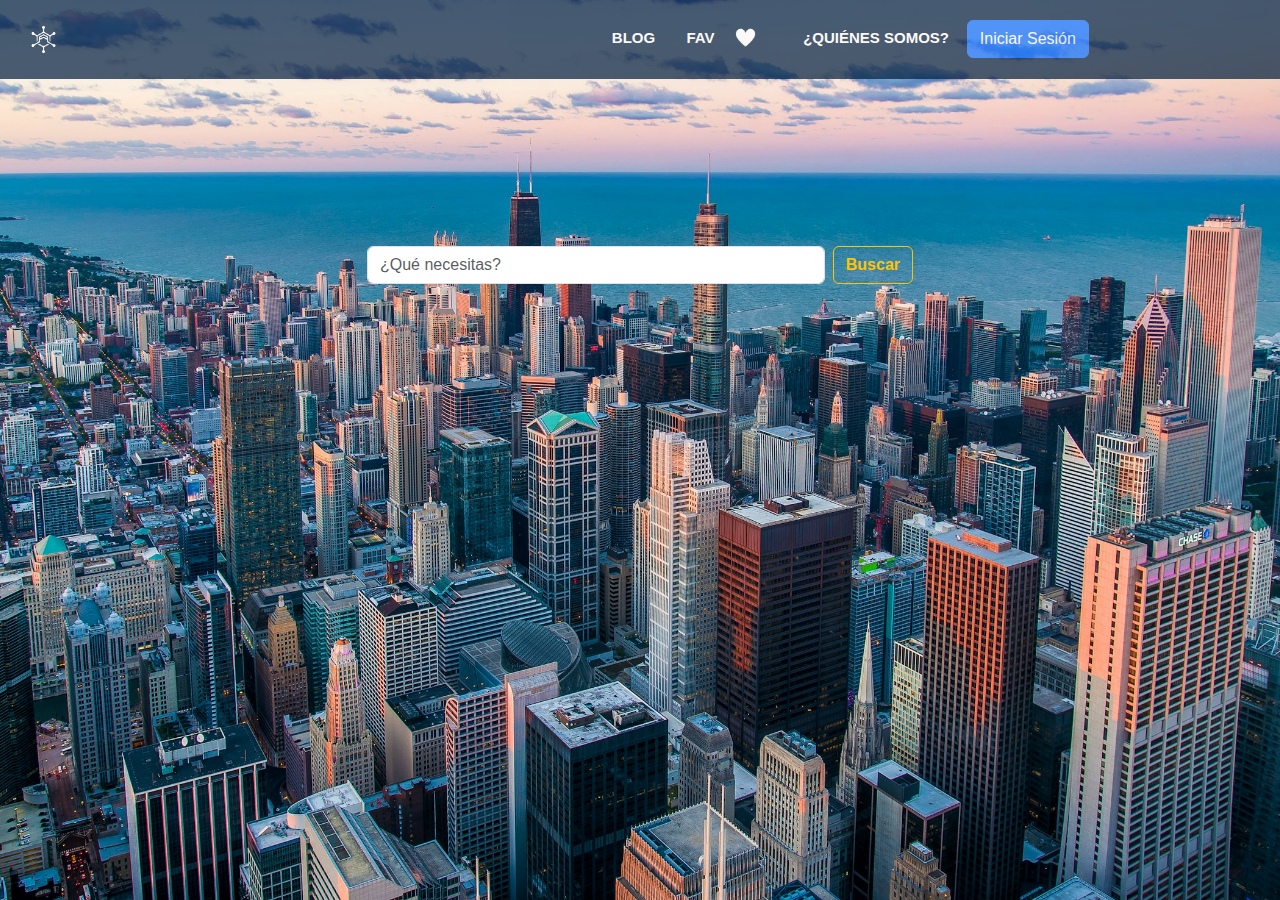
<file: index.html>
<!doctype html>
<html lang="es">
    <head>
        
        <link rel="icon" type="image/x-icon" href="assets/Logos/logoazul.png">
        <title>ServiMarket</title>
        <meta name="viewport" content="width=device-width, initial-scale=1">
        <meta charset="UTF-8">

        <link href="https://cdn.jsdelivr.net/npm/bootstrap@5.3.3/dist/css/bootstrap.min.css" rel="stylesheet" integrity="sha384-QWTKZyjpPEjISv5WaRU9OFeRpok6YctnYmDr5pNlyT2bRjXh0JMhjY6hW+ALEwIH" crossorigin="anonymous">
        <link rel="stylesheet" type="text/css" href="assets/style.css">
        <link rel="stylesheet" href="assets/login.css">
    </head>
        <body>

 <!-- top bar -->                
            <nav class="navbar navbar-expand-lg bg-custom">
                <div class="container-fluid">
                    <img style="max-width:5%" src="assets/Logos/logoblanco.png" alt="Logotipo Blanco">
                    <div style="align-items:end">
                        <a class="topbartitles" href="blog.html">BLOG</a>
                        <a class="topbartitles" href="">FAV
                            <img style="max-width:8%; margin-bottom: 5px;" src="assets/Images/heart.png" alt = "Favoritos">
                        </a>
                        <a class="topbartitles" href="QSomos.html">¿QUIÉNES SOMOS?</a>
                      
 <!-- BOTON LOGIN/SIGN UP-->   
    <script src="login.js" crossorigin="anonymous"></script>                  
    <button type="button" class="btn btn-primary" onclick="openModel()" id="log">Iniciar Sesión</button>
    <!--<a href="login.html" class="btn btn-primary" role="button" onclick="openModel()">Iniciar Sesión</a>-->

    <div class="modal" id="md">
      <div class="modalContent">
        <div class="close" onclick="closeModel()">
          <svg xmlns="http://www.w3.org/2000/svg" width="16" height="16" fill="currentColor" class="bi bi-x-lg" viewBox="0 0 16 16">
            <path d="M2.146 2.854a.5.5 0 1 1 .708-.708L8 7.293l5.146-5.147a.5.5 0 0 1 .708.708L8.707 8l5.147 5.146a.5.5 0 0 1-.708.708L8 8.707l-5.146 5.147a.5.5 0 0 1-.708-.708L7.293 8z"/>
          </svg>
        </div>
          <h2 class="loginTitle">Iniciar Sesión </h2>
       
        <div class="input-group mb-3" id="nombreInput">
          <span class="input-group-text" id="basic-addon1"><svg xmlns="http://www.w3.org/2000/svg" width="16" height="16" fill="currentColor" class="bi bi-person" viewBox="0 0 16 16">
            <path d="M8 8a3 3 0 1 0 0-6 3 3 0 0 0 0 6m2-3a2 2 0 1 1-4 0 2 2 0 0 1 4 0m4 8c0 1-1 1-1 1H3s-1 0-1-1 1-4 6-4 6 3 6 4m-1-.004c-.001-.246-.154-.986-.832-1.664C11.516 10.68 10.289 10 8 10s-3.516.68-4.168 1.332c-.678.678-.83 1.418-.832 1.664z"/>
          </svg></span>
          <input type="text" class="form-control" placeholder="Usuario" aria-label="Nombre de Usuario" aria-describedby="basic-addon1">
        </div>
        <div class="input-group mb-3" id="password">
          <span class="input-group-text" id="basic-addon1"><svg xmlns="http://www.w3.org/2000/svg" width="16" height="16" fill="currentColor" class="bi bi-lock-fill" viewBox="0 0 16 16">
            <path d="M8 1a2 2 0 0 1 2 2v4H6V3a2 2 0 0 1 2-2m3 6V3a3 3 0 0 0-6 0v4a2 2 0 0 0-2 2v5a2 2 0 0 0 2 2h6a2 2 0 0 0 2-2V9a2 2 0 0 0-2-2"/>
          </svg></span>
          <input type="text" class="form-control" placeholder="Contraseña" aria-label="Contraseña" aria-describedby="basic-addon1">
        </div>
        <button type="button" class="btn btn-primary"  id="inicioSesion">Iniciar Sesión</button>


      </div>
    </div>

    <!-- FIN DE BOTON -->
                        <!--<a class="topbartitles" href="login.html">SIGN UP / LOGIN</a> -->
                    </div>
                </div>
            </nav>
<!-- final de top bar   -->

 <!-- Search bar -->
            <div class="container mt-3">
                <div style="margin-top:15%; margin-bottom:15%" class="row justify-content-center">
                    <div class="col-lg-6">
                        <form class="d-flex">
                        <input class="form-control me-2" type="search" placeholder="¿Qué necesitas?" aria-label="Search">
                        <button class="btn btn-outline-primary botoncin" type="submit">Buscar</button>
                        </form>
                    </div>
                </div>
            </div>
<!-- final de Search bar -->


        </body>
</html>
</file>
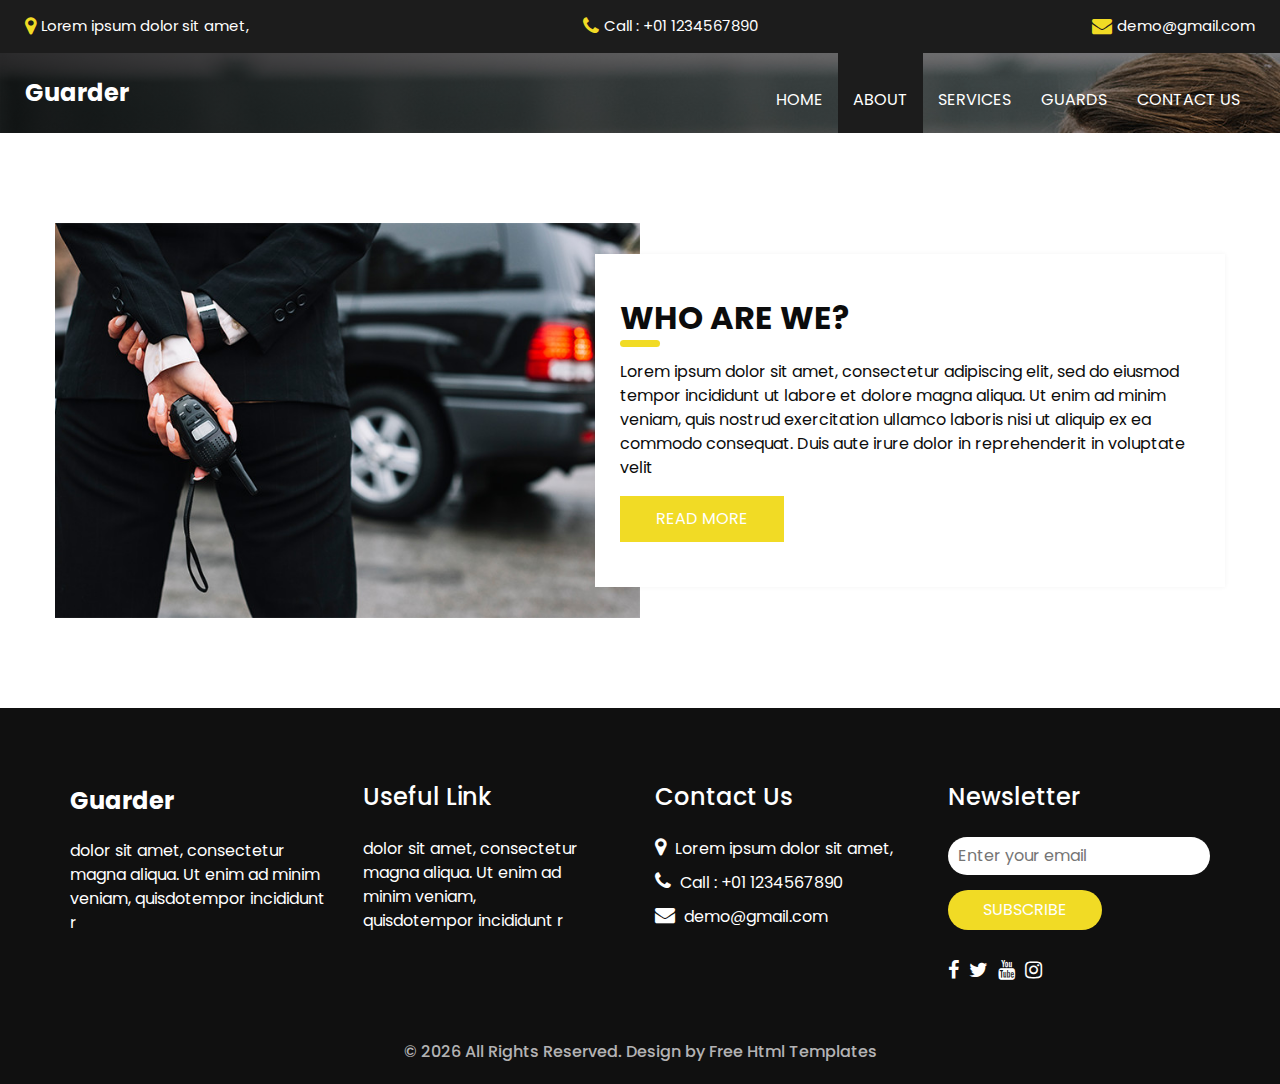
<file: about.html>
<!DOCTYPE html>
<html>

<head>
  <!-- Basic -->
  <meta charset="utf-8" />
  <meta http-equiv="X-UA-Compatible" content="IE=edge" />
  <!-- Mobile Metas -->
  <meta name="viewport" content="width=device-width, initial-scale=1, shrink-to-fit=no" />
  <!-- Site Metas -->
  <meta name="keywords" content="" />
  <meta name="description" content="" />
  <meta name="author" content="" />
  <link rel="shortcut icon" href="images/favicon.png" type="image/x-icon">

  <title>Guarder</title>

  <!-- bootstrap core css -->
  <link rel="stylesheet" type="text/css" href="css/bootstrap.css" />

  <!-- fonts style -->
  <link href="https://fonts.googleapis.com/css?family=Open+Sans:400,700|Poppins:400,600,700&display=swap" rel="stylesheet" />

  <!-- Custom styles for this template -->
  <link href="css/style.css" rel="stylesheet" />
  <!-- responsive style -->
  <link href="css/responsive.css" rel="stylesheet" />
</head>

<body class="sub_page">
  <div class="hero_area">
    <!-- header section strats -->
    <div class="hero_bg_box">
      <div class="img-box">
        <img src="images/hero-bg.jpg" alt="">
      </div>
    </div>

    <header class="header_section">
      <div class="header_top">
        <div class="container-fluid">
          <div class="contact_link-container">
            <a href="" class="contact_link1">
              <i class="fa fa-map-marker" aria-hidden="true"></i>
              <span>
                Lorem ipsum dolor sit amet,
              </span>
            </a>
            <a href="" class="contact_link2">
              <i class="fa fa-phone" aria-hidden="true"></i>
              <span>
                Call : +01 1234567890
              </span>
            </a>
            <a href="" class="contact_link3">
              <i class="fa fa-envelope" aria-hidden="true"></i>
              <span>
                demo@gmail.com
              </span>
            </a>
          </div>
        </div>
      </div>
      <div class="header_bottom">
        <div class="container-fluid">
          <nav class="navbar navbar-expand-lg custom_nav-container">
            <a class="navbar-brand" href="index.html">
              <span>
                Guarder
              </span>
            </a>
            <button class="navbar-toggler" type="button" data-toggle="collapse" data-target="#navbarSupportedContent" aria-controls="navbarSupportedContent" aria-expanded="false" aria-label="Toggle navigation">
              <span class=""></span>
            </button>

            <div class="collapse navbar-collapse ml-auto" id="navbarSupportedContent">
              <ul class="navbar-nav  ">
                <li class="nav-item ">
                  <a class="nav-link" href="index.html">Home <span class="sr-only">(current)</span></a>
                </li>
                <li class="nav-item active">
                  <a class="nav-link" href="about.html"> About</a>
                </li>
                <li class="nav-item">
                  <a class="nav-link" href="service.html"> Services </a>
                </li>
                <li class="nav-item">
                  <a class="nav-link" href="guard.html"> Guards </a>
                </li>
                <li class="nav-item">
                  <a class="nav-link" href="contact.html">Contact us</a>
                </li>
              </ul>
            </div>
          </nav>
        </div>
      </div>
    </header>
    <!-- end header section -->
  </div>

  <!-- about section -->

  <section class="about_section layout_padding">
    <div class="container">
      <div class="row">
        <div class="col-md-6 px-0">
          <div class="img_container">
            <div class="img-box">
              <img src="images/about-img.jpg" alt="" />
            </div>
          </div>
        </div>
        <div class="col-md-6 px-0">
          <div class="detail-box">
            <div class="heading_container ">
              <h2>
                Who Are We?
              </h2>
            </div>
            <p>
              Lorem ipsum dolor sit amet, consectetur adipiscing elit, sed do
              eiusmod tempor incididunt ut labore et dolore magna aliqua. Ut
              enim ad minim veniam, quis nostrud exercitation ullamco laboris
              nisi ut aliquip ex ea commodo consequat. Duis aute irure dolor
              in reprehenderit in voluptate velit
            </p>
            <div class="btn-box">
              <a href="">
                Read More
              </a>
            </div>
          </div>
        </div>
      </div>
    </div>
  </section>

  <!-- end about section -->

  <!-- info section -->
  <section class="info_section ">
    <div class="container">
      <div class="row">
        <div class="col-md-3">
          <div class="info_logo">
            <a class="navbar-brand" href="index.html">
              <span>
                Guarder
              </span>
            </a>
            <p>
              dolor sit amet, consectetur magna aliqua. Ut enim ad minim veniam, quisdotempor incididunt r
            </p>
          </div>
        </div>
        <div class="col-md-3">
          <div class="info_links">
            <h5>
              Useful Link
            </h5>
            <ul>
              <li>
                <a href="">
                  dolor sit amet, consectetur
                </a>
              </li>
              <li>
                <a href="">
                  magna aliqua. Ut enim ad
                </a>
              </li>
              <li>
                <a href="">
                  minim veniam,
                </a>
              </li>
              <li>
                <a href="">
                  quisdotempor incididunt r
                </a>
              </li>
            </ul>
          </div>
        </div>
        <div class="col-md-3">
          <div class="info_info">
            <h5>
              Contact Us
            </h5>
          </div>
          <div class="info_contact">
            <a href="" class="">
              <i class="fa fa-map-marker" aria-hidden="true"></i>
              <span>
                Lorem ipsum dolor sit amet,
              </span>
            </a>
            <a href="" class="">
              <i class="fa fa-phone" aria-hidden="true"></i>
              <span>
                Call : +01 1234567890
              </span>
            </a>
            <a href="" class="">
              <i class="fa fa-envelope" aria-hidden="true"></i>
              <span>
                demo@gmail.com
              </span>
            </a>
          </div>
        </div>
        <div class="col-md-3">
          <div class="info_form ">
            <h5>
              Newsletter
            </h5>
            <form action="#">
              <input type="email" placeholder="Enter your email">
              <button>
                Subscribe
              </button>
            </form>
            <div class="social_box">
              <a href="">
                <i class="fa fa-facebook" aria-hidden="true"></i>
              </a>
              <a href="">
                <i class="fa fa-twitter" aria-hidden="true"></i>
              </a>
              <a href="">
                <i class="fa fa-youtube" aria-hidden="true"></i>
              </a>
              <a href="">
                <i class="fa fa-instagram" aria-hidden="true"></i>
              </a>
            </div>
          </div>
        </div>
      </div>
    </div>
  </section>

  <!-- end info_section -->




  <!-- footer section -->
  <footer class="container-fluid footer_section">
    <p>
      &copy; <span id="currentYear"></span> All Rights Reserved. Design by
      <a href="https://html.design/">Free Html Templates</a>
    </p>
  </footer>
  <!-- footer section -->

  <script src="js/jquery-3.4.1.min.js"></script>
  <script src="js/bootstrap.js"></script>
  <script src="js/custom.js"></script>
</body>

</html>
</file>
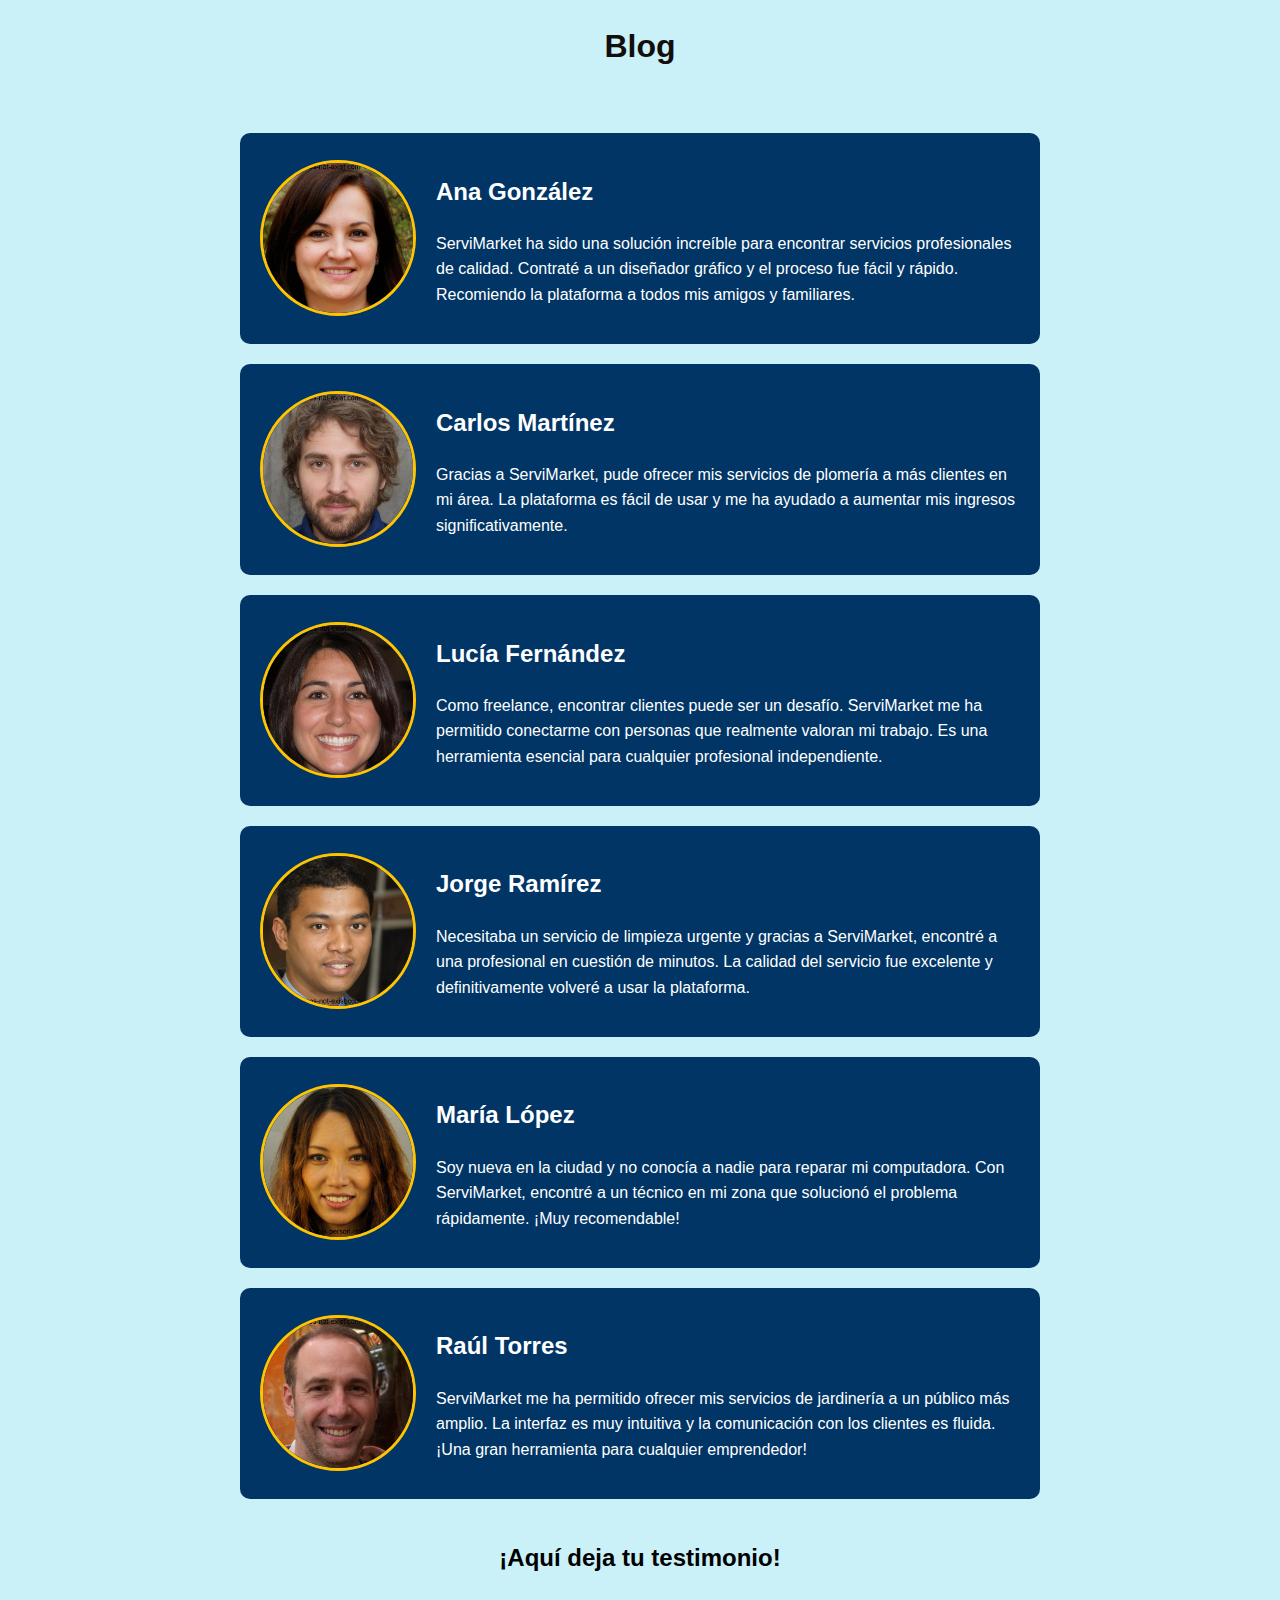
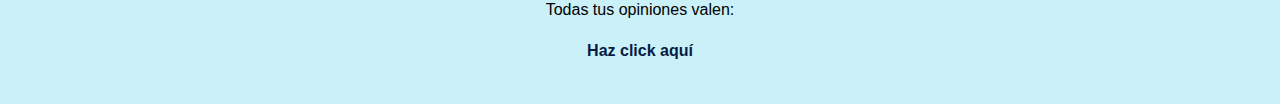
<file: blog.html>
<!DOCTYPE html>
<html lang="en">
<head>
    <link rel="stylesheet" type="text/css" href="assets/blog.css">
    <meta charset="UTF-8">
    <meta name="viewport" content="width=device-width, initial-scale=1.0">
    <title>Blog</title>

</head>
<body>

<h1>Blog</h1>
<div class="testimonials-section">

    <div class="testimonial">
        <img src="assets/Images/person2.jpg" alt="Ana González">
        <div>
            <h2 class="nombres">Ana González</h2>
            <p>ServiMarket ha sido una solución increíble para encontrar servicios profesionales de calidad. Contraté a un diseñador gráfico y el proceso fue fácil y rápido. Recomiendo la plataforma a todos mis amigos y familiares.</p>
        </div>
    </div>

    <div class="testimonial">
        <img src="assets/Images/person1.jpg" alt="Carlos Martínez">
        <div>
            <h2 class="nombres">Carlos Martínez</h2>
            <p>Gracias a ServiMarket, pude ofrecer mis servicios de plomería a más clientes en mi área. La plataforma es fácil de usar y me ha ayudado a aumentar mis ingresos significativamente.</p>
        </div>
    </div>

    <div class="testimonial">
        <img src="assets/Images/person4.jpg" alt="Lucía Fernández">
        <div>
            <h2 class="nombres">Lucía Fernández</h2>
            <p>Como freelance, encontrar clientes puede ser un desafío. ServiMarket me ha permitido conectarme con personas que realmente valoran mi trabajo. Es una herramienta esencial para cualquier profesional independiente.</p>
        </div>
    </div>

    <div class="testimonial">
        <img src="assets/Images/person3.jpg" alt="Jorge Ramírez">
        <div>
            <h2 class="nombres">Jorge Ramírez</h2>
            <p>Necesitaba un servicio de limpieza urgente y gracias a ServiMarket, encontré a una profesional en cuestión de minutos. La calidad del servicio fue excelente y definitivamente volveré a usar la plataforma.</p>
        </div>
    </div>

    <div class="testimonial">
        <img src="assets/Images/person6.jpg" alt="María López">
        <div>
            <h2 class="nombres">María López</h2>
            <p>Soy nueva en la ciudad y no conocía a nadie para reparar mi computadora. Con ServiMarket, encontré a un técnico en mi zona que solucionó el problema rápidamente. ¡Muy recomendable!</p>
        </div>
    </div>

    <div class="testimonial">
        <img src="assets/Images/person5.jpg" alt="Raúl Torres">
        <div>
            <h2 class="nombres">Raúl Torres</h2>
            <p>ServiMarket me ha permitido ofrecer mis servicios de jardinería a un público más amplio. La interfaz es muy intuitiva y la comunicación con los clientes es fluida. ¡Una gran herramienta para cualquier emprendedor!</p>
        </div>
    </div>

    <div class="leave-testimonial">
        <h2>¡Aquí deja tu testimonio!</h2>
        <p>Todas tus opiniones valen:</p>
        <a href="https://forms.gle/Bra1LSsB6Mr1MiR28">Haz click aquí</a>
    </div>

</div>

</body>
</html>
</file>
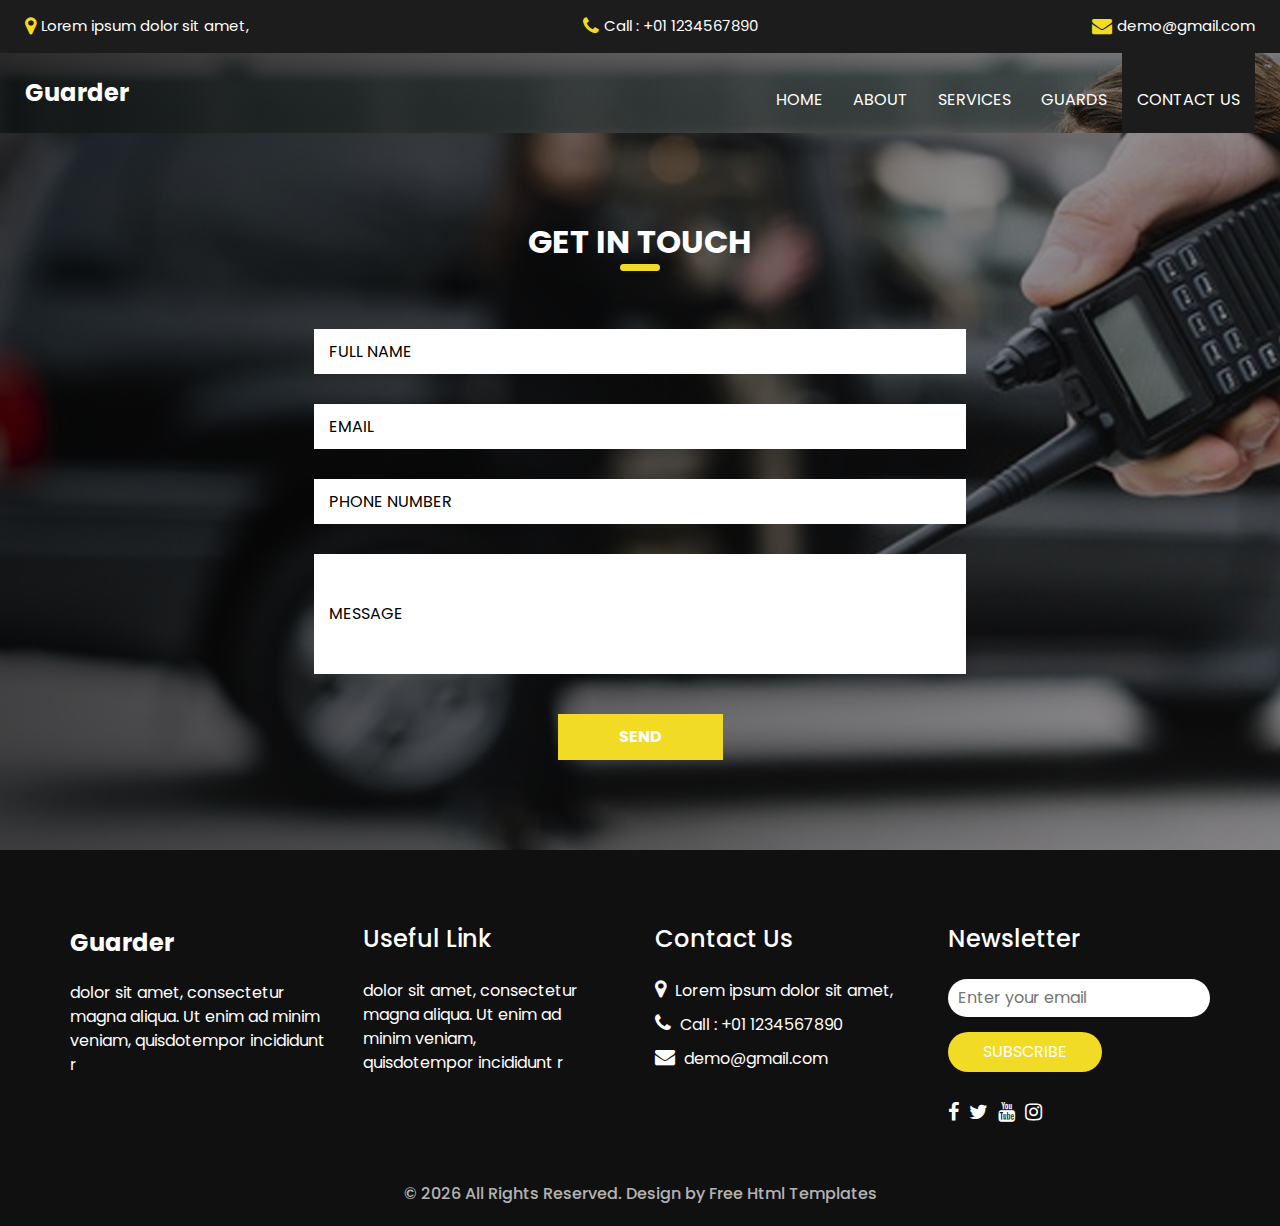
<file: contact.html>
<!DOCTYPE html>
<html>

<head>
  <!-- Basic -->
  <meta charset="utf-8" />
  <meta http-equiv="X-UA-Compatible" content="IE=edge" />
  <!-- Mobile Metas -->
  <meta name="viewport" content="width=device-width, initial-scale=1, shrink-to-fit=no" />
  <!-- Site Metas -->
  <meta name="keywords" content="" />
  <meta name="description" content="" />
  <meta name="author" content="" />
  <link rel="shortcut icon" href="images/favicon.png" type="image/x-icon">

  <title>Guarder</title>

  <!-- bootstrap core css -->
  <link rel="stylesheet" type="text/css" href="css/bootstrap.css" />

  <!-- fonts style -->
  <link href="https://fonts.googleapis.com/css?family=Open+Sans:400,700|Poppins:400,600,700&display=swap" rel="stylesheet" />

  <!-- Custom styles for this template -->
  <link href="css/style.css" rel="stylesheet" />
  <!-- responsive style -->
  <link href="css/responsive.css" rel="stylesheet" />
</head>

<body class="sub_page">
  <div class="hero_area">
    <!-- header section strats -->
    <div class="hero_bg_box">
      <div class="img-box">
        <img src="images/hero-bg.jpg" alt="">
      </div>
    </div>

    <header class="header_section">
      <div class="header_top">
        <div class="container-fluid">
          <div class="contact_link-container">
            <a href="" class="contact_link1">
              <i class="fa fa-map-marker" aria-hidden="true"></i>
              <span>
                Lorem ipsum dolor sit amet,
              </span>
            </a>
            <a href="" class="contact_link2">
              <i class="fa fa-phone" aria-hidden="true"></i>
              <span>
                Call : +01 1234567890
              </span>
            </a>
            <a href="" class="contact_link3">
              <i class="fa fa-envelope" aria-hidden="true"></i>
              <span>
                demo@gmail.com
              </span>
            </a>
          </div>
        </div>
      </div>
      <div class="header_bottom">
        <div class="container-fluid">
          <nav class="navbar navbar-expand-lg custom_nav-container">
            <a class="navbar-brand" href="index.html">
              <span>
                Guarder
              </span>
            </a>
            <button class="navbar-toggler" type="button" data-toggle="collapse" data-target="#navbarSupportedContent" aria-controls="navbarSupportedContent" aria-expanded="false" aria-label="Toggle navigation">
              <span class=""></span>
            </button>

            <div class="collapse navbar-collapse ml-auto" id="navbarSupportedContent">
              <ul class="navbar-nav  ">
                <li class="nav-item ">
                  <a class="nav-link" href="index.html">Home <span class="sr-only">(current)</span></a>
                </li>
                <li class="nav-item">
                  <a class="nav-link" href="about.html"> About</a>
                </li>
                <li class="nav-item">
                  <a class="nav-link" href="service.html"> Services </a>
                </li>
                <li class="nav-item">
                  <a class="nav-link" href="guard.html"> Guards </a>
                </li>
                <li class="nav-item active">
                  <a class="nav-link" href="contact.html">Contact us</a>
                </li>
              </ul>
            </div>
          </nav>
        </div>
      </div>
    </header>
    <!-- end header section -->
  </div>

  <!-- contact section -->

  <section class="contact_section layout_padding">
    <div class="contact_bg_box">
      <div class="img-box">
        <img src="images/contact-bg.jpg" alt="">
      </div>
    </div>
    <div class="container">
      <div class="heading_container heading_center">
        <h2>
          Get In touch
        </h2>
      </div>
      <div class="">
        <div class="row">
          <div class="col-md-7 mx-auto">
            <form action="#">
              <div class="contact_form-container">
                <div>
                  <div>
                    <input type="text" placeholder="Full Name" />
                  </div>
                  <div>
                    <input type="email" placeholder="Email " />
                  </div>
                  <div>
                    <input type="text" placeholder="Phone Number" />
                  </div>
                  <div class="">
                    <input type="text" placeholder="Message" class="message_input" />
                  </div>
                  <div class="btn-box ">
                    <button type="submit">
                      Send
                    </button>
                  </div>
                </div>
              </div>
            </form>
          </div>
        </div>
      </div>
    </div>
  </section>

  <!-- end contact section -->

  <!-- info section -->
  <section class="info_section ">
    <div class="container">
      <div class="row">
        <div class="col-md-3">
          <div class="info_logo">
            <a class="navbar-brand" href="index.html">
              <span>
                Guarder
              </span>
            </a>
            <p>
              dolor sit amet, consectetur magna aliqua. Ut enim ad minim veniam, quisdotempor incididunt r
            </p>
          </div>
        </div>
        <div class="col-md-3">
          <div class="info_links">
            <h5>
              Useful Link
            </h5>
            <ul>
              <li>
                <a href="">
                  dolor sit amet, consectetur
                </a>
              </li>
              <li>
                <a href="">
                  magna aliqua. Ut enim ad
                </a>
              </li>
              <li>
                <a href="">
                  minim veniam,
                </a>
              </li>
              <li>
                <a href="">
                  quisdotempor incididunt r
                </a>
              </li>
            </ul>
          </div>
        </div>
        <div class="col-md-3">
          <div class="info_info">
            <h5>
              Contact Us
            </h5>
          </div>
          <div class="info_contact">
            <a href="" class="">
              <i class="fa fa-map-marker" aria-hidden="true"></i>
              <span>
                Lorem ipsum dolor sit amet,
              </span>
            </a>
            <a href="" class="">
              <i class="fa fa-phone" aria-hidden="true"></i>
              <span>
                Call : +01 1234567890
              </span>
            </a>
            <a href="" class="">
              <i class="fa fa-envelope" aria-hidden="true"></i>
              <span>
                demo@gmail.com
              </span>
            </a>
          </div>
        </div>
        <div class="col-md-3">
          <div class="info_form ">
            <h5>
              Newsletter
            </h5>
            <form action="#">
              <input type="email" placeholder="Enter your email">
              <button>
                Subscribe
              </button>
            </form>
            <div class="social_box">
              <a href="">
                <i class="fa fa-facebook" aria-hidden="true"></i>
              </a>
              <a href="">
                <i class="fa fa-twitter" aria-hidden="true"></i>
              </a>
              <a href="">
                <i class="fa fa-youtube" aria-hidden="true"></i>
              </a>
              <a href="">
                <i class="fa fa-instagram" aria-hidden="true"></i>
              </a>
            </div>
          </div>
        </div>
      </div>
    </div>
  </section>

  <!-- end info_section -->




  <!-- footer section -->
  <footer class="container-fluid footer_section">
    <p>
      &copy; <span id="currentYear"></span> All Rights Reserved. Design by
      <a href="https://html.design/">Free Html Templates</a>
    </p>
  </footer>
  <!-- footer section -->

  <script src="js/jquery-3.4.1.min.js"></script>
  <script src="js/bootstrap.js"></script>
  <script src="js/custom.js"></script>
</body>

</html>
</file>
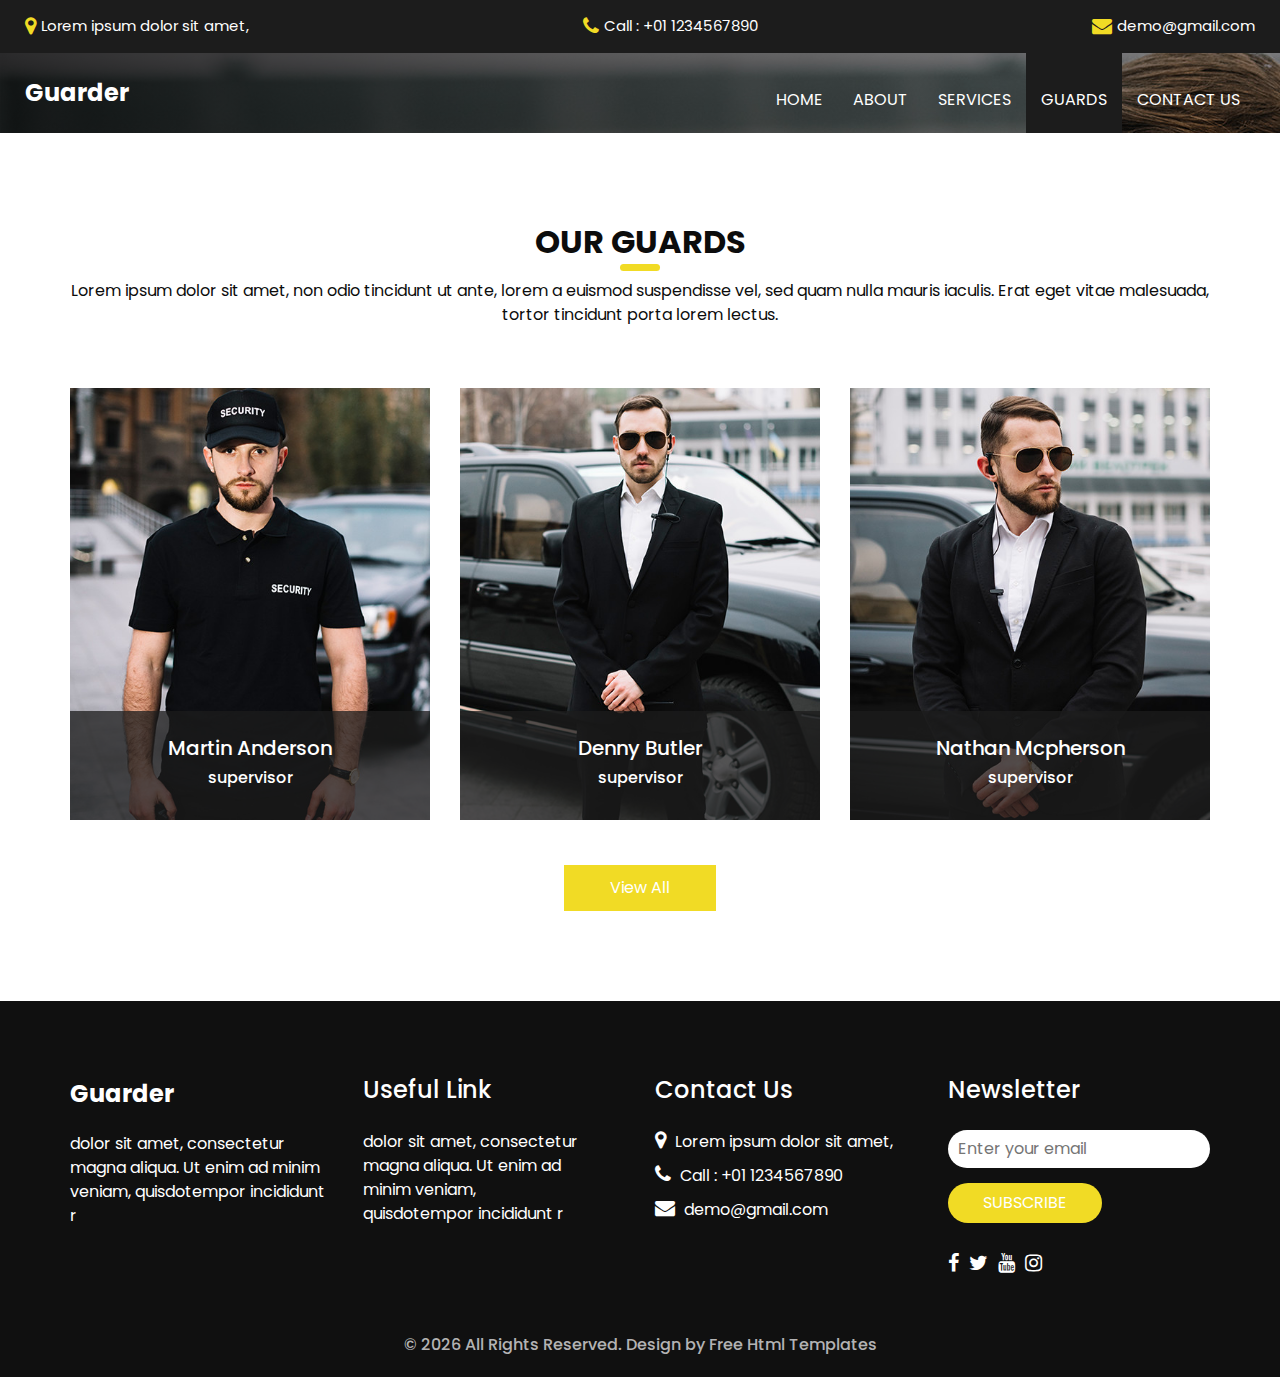
<file: guard.html>
<!DOCTYPE html>
<html>

<head>
  <!-- Basic -->
  <meta charset="utf-8" />
  <meta http-equiv="X-UA-Compatible" content="IE=edge" />
  <!-- Mobile Metas -->
  <meta name="viewport" content="width=device-width, initial-scale=1, shrink-to-fit=no" />
  <!-- Site Metas -->
  <meta name="keywords" content="" />
  <meta name="description" content="" />
  <meta name="author" content="" />
  <link rel="shortcut icon" href="images/favicon.png" type="image/x-icon">

  <title>Guarder</title>

  <!-- bootstrap core css -->
  <link rel="stylesheet" type="text/css" href="css/bootstrap.css" />

  <!-- fonts style -->
  <link href="https://fonts.googleapis.com/css?family=Open+Sans:400,700|Poppins:400,600,700&display=swap" rel="stylesheet" />

  <!-- Custom styles for this template -->
  <link href="css/style.css" rel="stylesheet" />
  <!-- responsive style -->
  <link href="css/responsive.css" rel="stylesheet" />
</head>

<body class="sub_page">
  <div class="hero_area">
    <!-- header section strats -->
    <div class="hero_bg_box">
      <div class="img-box">
        <img src="images/hero-bg.jpg" alt="">
      </div>
    </div>

    <header class="header_section">
      <div class="header_top">
        <div class="container-fluid">
          <div class="contact_link-container">
            <a href="" class="contact_link1">
              <i class="fa fa-map-marker" aria-hidden="true"></i>
              <span>
                Lorem ipsum dolor sit amet,
              </span>
            </a>
            <a href="" class="contact_link2">
              <i class="fa fa-phone" aria-hidden="true"></i>
              <span>
                Call : +01 1234567890
              </span>
            </a>
            <a href="" class="contact_link3">
              <i class="fa fa-envelope" aria-hidden="true"></i>
              <span>
                demo@gmail.com
              </span>
            </a>
          </div>
        </div>
      </div>
      <div class="header_bottom">
        <div class="container-fluid">
          <nav class="navbar navbar-expand-lg custom_nav-container">
            <a class="navbar-brand" href="index.html">
              <span>
                Guarder
              </span>
            </a>
            <button class="navbar-toggler" type="button" data-toggle="collapse" data-target="#navbarSupportedContent" aria-controls="navbarSupportedContent" aria-expanded="false" aria-label="Toggle navigation">
              <span class=""></span>
            </button>

            <div class="collapse navbar-collapse ml-auto" id="navbarSupportedContent">
              <ul class="navbar-nav  ">
                <li class="nav-item ">
                  <a class="nav-link" href="index.html">Home <span class="sr-only">(current)</span></a>
                </li>
                <li class="nav-item">
                  <a class="nav-link" href="about.html"> About</a>
                </li>
                <li class="nav-item">
                  <a class="nav-link" href="service.html"> Services </a>
                </li>
                <li class="nav-item active">
                  <a class="nav-link" href="guard.html"> Guards </a>
                </li>
                <li class="nav-item">
                  <a class="nav-link" href="contact.html">Contact us</a>
                </li>
              </ul>
            </div>
          </nav>
        </div>
      </div>
    </header>
    <!-- end header section -->
  </div>

  <!-- team section -->

  <section class="team_section layout_padding">
    <div class="container">
      <div class="heading_container heading_center">
        <h2>
          Our Guards
        </h2>
        <p>
          Lorem ipsum dolor sit amet, non odio tincidunt ut ante, lorem a euismod suspendisse vel, sed quam nulla mauris
          iaculis. Erat eget vitae malesuada, tortor tincidunt porta lorem lectus.
        </p>
      </div>
      <div class="row">
        <div class="col-md-4 col-sm-6 mx-auto ">
          <div class="box">
            <div class="img-box">
              <img src="images/t1.jpg" alt="">
            </div>
            <div class="detail-box">
              <h5>
                Martin Anderson
              </h5>
              <h6 class="">
                supervisor
              </h6>
            </div>
          </div>
        </div>
        <div class="col-md-4 col-sm-6 mx-auto ">
          <div class="box">
            <div class="img-box">
              <img src="images/t2.jpg" alt="">
            </div>
            <div class="detail-box">
              <h5>
                Denny Butler
              </h5>
              <h6 class="">
                supervisor
              </h6>
            </div>
          </div>
        </div>
        <div class="col-md-4 col-sm-6 mx-auto ">
          <div class="box">
            <div class="img-box">
              <img src="images/t3.jpg" alt="">
            </div>
            <div class="detail-box">
              <h5>
                Nathan Mcpherson
              </h5>
              <h6 class="">
                supervisor
              </h6>
            </div>
          </div>
        </div>
      </div>
      <div class="btn-box">
        <a href="">
          View All
        </a>
      </div>
    </div>
  </section>

  <!-- end team section -->

  <!-- info section -->
  <section class="info_section ">
    <div class="container">
      <div class="row">
        <div class="col-md-3">
          <div class="info_logo">
            <a class="navbar-brand" href="index.html">
              <span>
                Guarder
              </span>
            </a>
            <p>
              dolor sit amet, consectetur magna aliqua. Ut enim ad minim veniam, quisdotempor incididunt r
            </p>
          </div>
        </div>
        <div class="col-md-3">
          <div class="info_links">
            <h5>
              Useful Link
            </h5>
            <ul>
              <li>
                <a href="">
                  dolor sit amet, consectetur
                </a>
              </li>
              <li>
                <a href="">
                  magna aliqua. Ut enim ad
                </a>
              </li>
              <li>
                <a href="">
                  minim veniam,
                </a>
              </li>
              <li>
                <a href="">
                  quisdotempor incididunt r
                </a>
              </li>
            </ul>
          </div>
        </div>
        <div class="col-md-3">
          <div class="info_info">
            <h5>
              Contact Us
            </h5>
          </div>
          <div class="info_contact">
            <a href="" class="">
              <i class="fa fa-map-marker" aria-hidden="true"></i>
              <span>
                Lorem ipsum dolor sit amet,
              </span>
            </a>
            <a href="" class="">
              <i class="fa fa-phone" aria-hidden="true"></i>
              <span>
                Call : +01 1234567890
              </span>
            </a>
            <a href="" class="">
              <i class="fa fa-envelope" aria-hidden="true"></i>
              <span>
                demo@gmail.com
              </span>
            </a>
          </div>
        </div>
        <div class="col-md-3">
          <div class="info_form ">
            <h5>
              Newsletter
            </h5>
            <form action="#">
              <input type="email" placeholder="Enter your email">
              <button>
                Subscribe
              </button>
            </form>
            <div class="social_box">
              <a href="">
                <i class="fa fa-facebook" aria-hidden="true"></i>
              </a>
              <a href="">
                <i class="fa fa-twitter" aria-hidden="true"></i>
              </a>
              <a href="">
                <i class="fa fa-youtube" aria-hidden="true"></i>
              </a>
              <a href="">
                <i class="fa fa-instagram" aria-hidden="true"></i>
              </a>
            </div>
          </div>
        </div>
      </div>
    </div>
  </section>

  <!-- end info_section -->




  <!-- footer section -->
  <footer class="container-fluid footer_section">
    <p>
      &copy; <span id="currentYear"></span> All Rights Reserved. Design by
      <a href="https://html.design/">Free Html Templates</a>
    </p>
  </footer>
  <!-- footer section -->

  <script src="js/jquery-3.4.1.min.js"></script>
  <script src="js/bootstrap.js"></script>
  <script src="js/custom.js"></script>
</body>

</html>
</file>
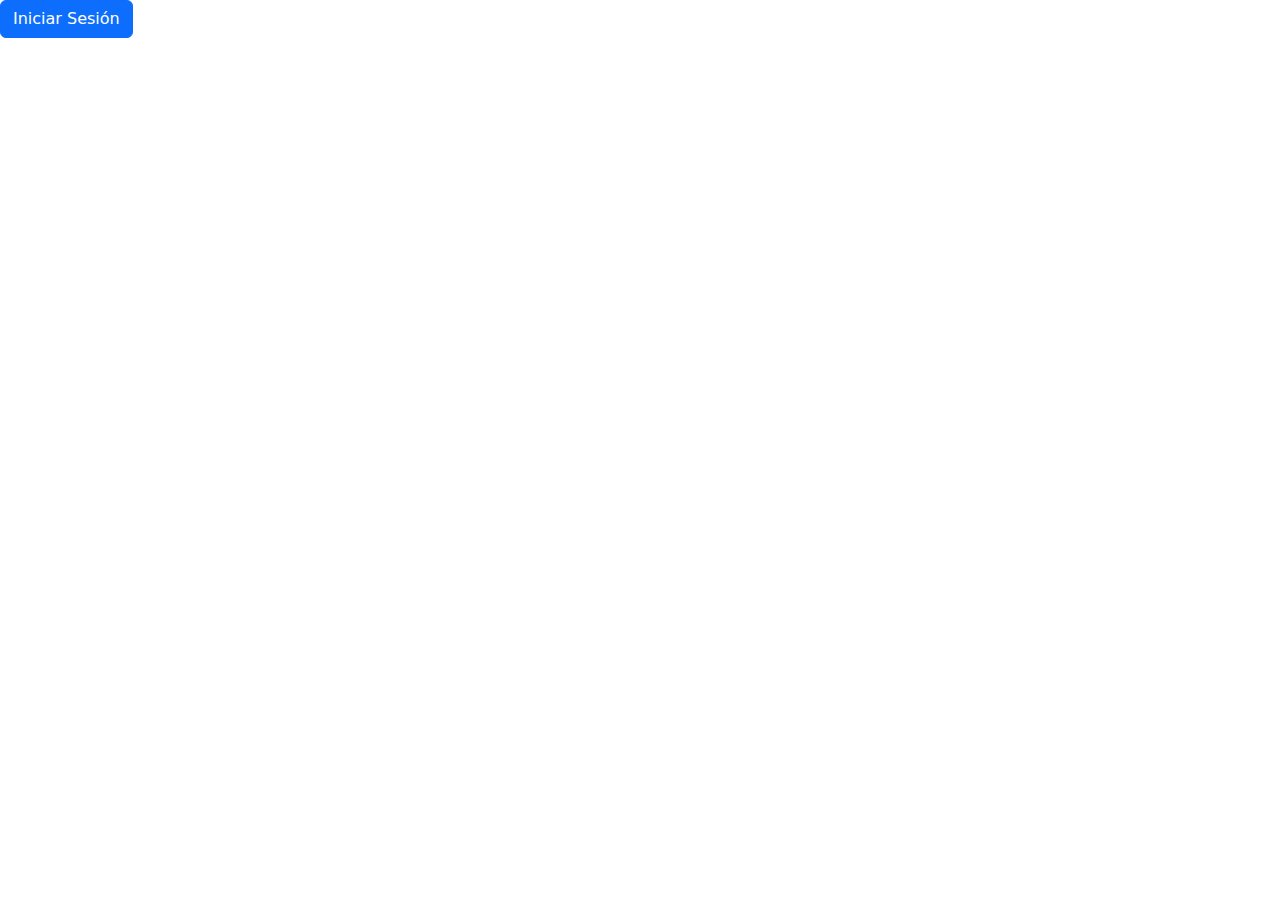
<file: login.html>
<!doctype html>
<html lang="en">
  <head>
    <meta charset="utf-8">
    <meta name="viewport" content="width=device-width, initial-scale=1">
    <title>LogIN</title>
    <link rel="stylesheet" href="assets/login.css">
    <link href="https://cdn.jsdelivr.net/npm/bootstrap@5.3.3/dist/css/bootstrap.min.css" rel="stylesheet" integrity="sha384-QWTKZyjpPEjISv5WaRU9OFeRpok6YctnYmDr5pNlyT2bRjXh0JMhjY6hW+ALEwIH" crossorigin="anonymous">
  </head>
  <body>
    <script src="login.js" crossorigin="anonymous"></script>
    <button type="button" class="btn btn-primary" onclick="openModel()" id="log">Iniciar Sesión</button>
    <!--<a href="login.html" class="btn btn-primary" role="button" onclick="openModel()">Iniciar Sesión</a>-->

    <div class="modal" id="md">
      <div class="modalContent">
        <div class="close" onclick="closeModel()">
          <svg xmlns="http://www.w3.org/2000/svg" width="16" height="16" fill="currentColor" class="bi bi-x-lg" viewBox="0 0 16 16">
            <path d="M2.146 2.854a.5.5 0 1 1 .708-.708L8 7.293l5.146-5.147a.5.5 0 0 1 .708.708L8.707 8l5.147 5.146a.5.5 0 0 1-.708.708L8 8.707l-5.146 5.147a.5.5 0 0 1-.708-.708L7.293 8z"/>
          </svg>
        </div>
          <h2 class="loginTitle">Iniciar Sesión </h2>
       
        <div class="input-group mb-3" id="nombreInput">
          <span class="input-group-text" id="basic-addon1"><svg xmlns="http://www.w3.org/2000/svg" width="16" height="16" fill="currentColor" class="bi bi-person" viewBox="0 0 16 16">
            <path d="M8 8a3 3 0 1 0 0-6 3 3 0 0 0 0 6m2-3a2 2 0 1 1-4 0 2 2 0 0 1 4 0m4 8c0 1-1 1-1 1H3s-1 0-1-1 1-4 6-4 6 3 6 4m-1-.004c-.001-.246-.154-.986-.832-1.664C11.516 10.68 10.289 10 8 10s-3.516.68-4.168 1.332c-.678.678-.83 1.418-.832 1.664z"/>
          </svg></span>
          <input type="text" class="form-control" placeholder="Usuario" aria-label="Nombre de Usuario" aria-describedby="basic-addon1">
        </div>
        <div class="input-group mb-3" id="password">
          <span class="input-group-text" id="basic-addon1"><svg xmlns="http://www.w3.org/2000/svg" width="16" height="16" fill="currentColor" class="bi bi-lock-fill" viewBox="0 0 16 16">
            <path d="M8 1a2 2 0 0 1 2 2v4H6V3a2 2 0 0 1 2-2m3 6V3a3 3 0 0 0-6 0v4a2 2 0 0 0-2 2v5a2 2 0 0 0 2 2h6a2 2 0 0 0 2-2V9a2 2 0 0 0-2-2"/>
          </svg></span>
          <input type="text" class="form-control" placeholder="Contraseña" aria-label="Contraseña" aria-describedby="basic-addon1">
        </div>
        <button type="button" class="btn btn-primary"  id="inicioSesion">Iniciar Sesión</button>


      </div>
    </div>
      </body>
</html>
</file>
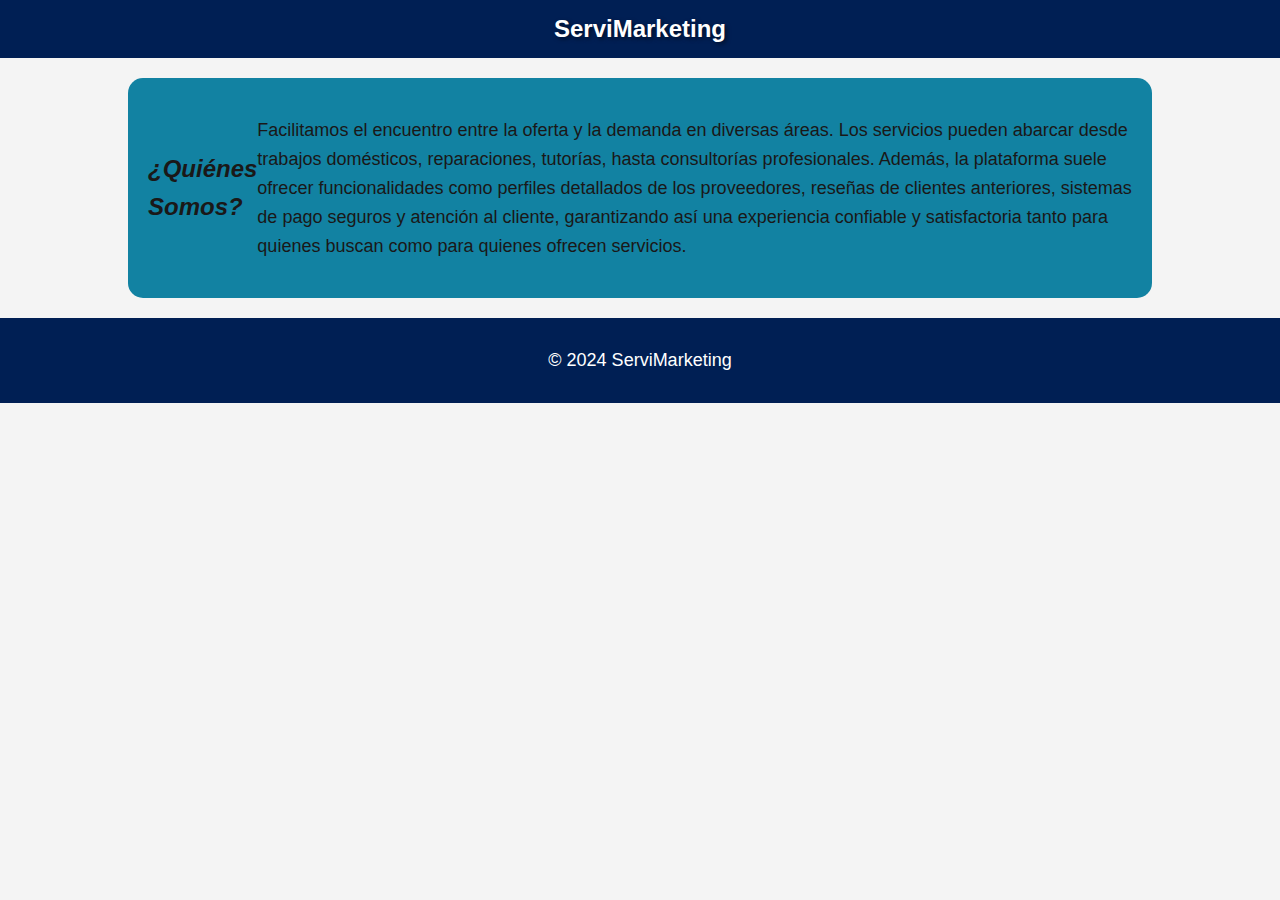
<file: QSomos.html>
<!DOCTYPE html>
<html lang="es">
<head>
    <meta charset="UTF-8">
    <meta name="viewport" content="width=device-width, initial-scale=1.0">
    <title>Quiénes somos - ServiMarketing</title>
    <link rel="stylesheet" href="QSomos.css">
</head>
<body>
    <header>
        <div class="container">
            <h1>ServiMarketing</h1>
        </div>
    </header>
    <div class="container">
        <div class="main">
            <h2>¿Quiénes Somos?</h2>
            <p> 
                Facilitamos el encuentro entre la oferta y la demanda en diversas áreas. Los servicios pueden abarcar desde trabajos domésticos, reparaciones, tutorías, hasta consultorías profesionales. Además, la plataforma suele ofrecer funcionalidades como perfiles detallados de los proveedores, reseñas de clientes anteriores, sistemas de pago seguros y atención al cliente, garantizando así una experiencia confiable y satisfactoria tanto para quienes buscan como para quienes ofrecen servicios.
            </p>
        </div>      
    </div>
        <footer>
            <p>&copy; 2024 ServiMarketing</p>
        </footer>  
</body>
</html>
</file>
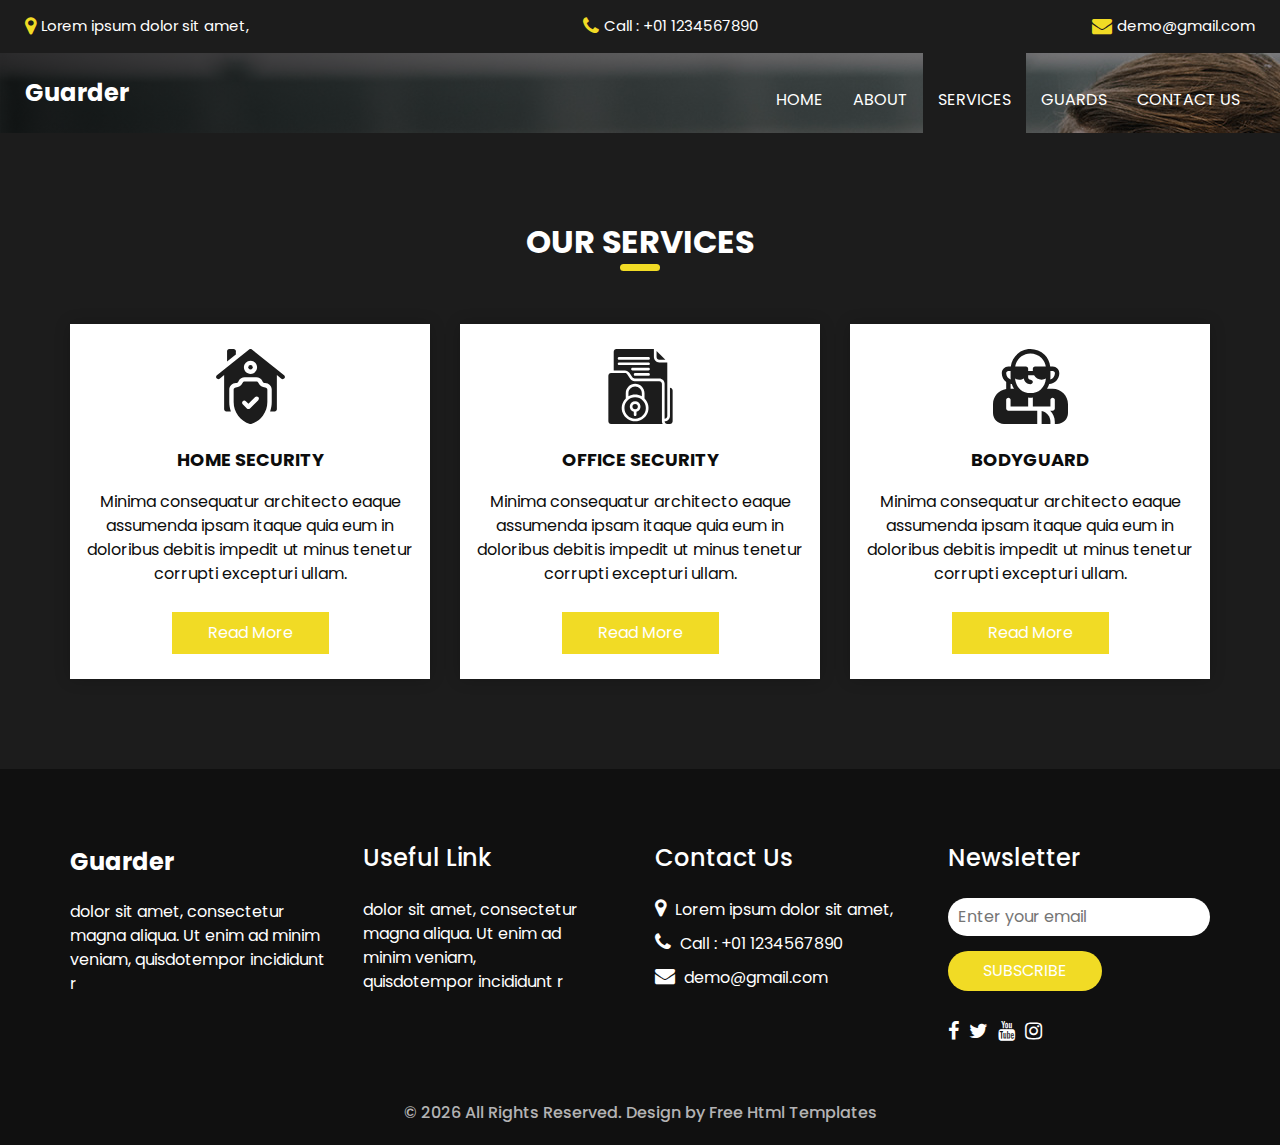
<file: service.html>
<!DOCTYPE html>
<html>

<head>
  <!-- Basic -->
  <meta charset="utf-8" />
  <meta http-equiv="X-UA-Compatible" content="IE=edge" />
  <!-- Mobile Metas -->
  <meta name="viewport" content="width=device-width, initial-scale=1, shrink-to-fit=no" />
  <!-- Site Metas -->
  <meta name="keywords" content="" />
  <meta name="description" content="" />
  <meta name="author" content="" />
  <link rel="shortcut icon" href="images/favicon.png" type="image/x-icon">

  <title>Guarder</title>

  <!-- bootstrap core css -->
  <link rel="stylesheet" type="text/css" href="css/bootstrap.css" />

  <!-- fonts style -->
  <link href="https://fonts.googleapis.com/css?family=Open+Sans:400,700|Poppins:400,600,700&display=swap" rel="stylesheet" />

  <!-- Custom styles for this template -->
  <link href="css/style.css" rel="stylesheet" />
  <!-- responsive style -->
  <link href="css/responsive.css" rel="stylesheet" />
</head>

<body class="sub_page">
  <div class="hero_area">
    <!-- header section strats -->
    <div class="hero_bg_box">
      <div class="img-box">
        <img src="images/hero-bg.jpg" alt="">
      </div>
    </div>

    <header class="header_section">
      <div class="header_top">
        <div class="container-fluid">
          <div class="contact_link-container">
            <a href="" class="contact_link1">
              <i class="fa fa-map-marker" aria-hidden="true"></i>
              <span>
                Lorem ipsum dolor sit amet,
              </span>
            </a>
            <a href="" class="contact_link2">
              <i class="fa fa-phone" aria-hidden="true"></i>
              <span>
                Call : +01 1234567890
              </span>
            </a>
            <a href="" class="contact_link3">
              <i class="fa fa-envelope" aria-hidden="true"></i>
              <span>
                demo@gmail.com
              </span>
            </a>
          </div>
        </div>
      </div>
      <div class="header_bottom">
        <div class="container-fluid">
          <nav class="navbar navbar-expand-lg custom_nav-container">
            <a class="navbar-brand" href="index.html">
              <span>
                Guarder
              </span>
            </a>
            <button class="navbar-toggler" type="button" data-toggle="collapse" data-target="#navbarSupportedContent" aria-controls="navbarSupportedContent" aria-expanded="false" aria-label="Toggle navigation">
              <span class=""></span>
            </button>

            <div class="collapse navbar-collapse ml-auto" id="navbarSupportedContent">
              <ul class="navbar-nav  ">
                <li class="nav-item ">
                  <a class="nav-link" href="index.html">Home <span class="sr-only">(current)</span></a>
                </li>
                <li class="nav-item">
                  <a class="nav-link" href="about.html"> About</a>
                </li>
                <li class="nav-item active">
                  <a class="nav-link" href="service.html"> Services </a>
                </li>
                <li class="nav-item">
                  <a class="nav-link" href="guard.html"> Guards </a>
                </li>
                <li class="nav-item">
                  <a class="nav-link" href="contact.html">Contact us</a>
                </li>
              </ul>
            </div>
          </nav>
        </div>
      </div>
    </header>
    <!-- end header section -->
  </div>

  <!-- service section -->

  <section class="service_section layout_padding ">
    <div class="container">
      <div class="heading_container heading_center">
        <h2>
          Our services
        </h2>
      </div>
      <div class="row">
        <div class="col-md-4">
          <div class="box ">
            <div class="img-box">
              <svg enable-background="new 0 0 512 512" height="512" viewBox="0 0 512 512" width="512" xmlns="http://www.w3.org/2000/svg">
                <g>
                  <g>
                    <circle cx="256" cy="125" r="15" />
                    <path d="m356 262c-18.955 0-35.996-10.532-44.472-27.484l-2.111-4.223c-2.541-5.083-7.735-8.293-13.417-8.293h-80c-5.682 0-10.876 3.21-13.417 8.292l-2.111 4.222c-8.476 16.954-25.517 27.486-44.472 27.486-8.284 0-15 6.716-15 15v85.597c0 33.654 10.619 65.715 30.708 92.716 20.089 27 47.747 46.384 79.982 56.054 1.406.422 2.858.633 4.31.633s2.904-.211 4.31-.633c32.235-9.67 59.893-29.054 79.982-56.054 20.089-27.001 30.708-59.062 30.708-92.716v-85.597c0-8.284-6.716-15-15-15zm-46.967 87.322-56.568 56.568c-2.929 2.929-6.768 4.394-10.606 4.394s-7.678-1.464-10.606-4.394l-28.284-28.284c-5.858-5.858-5.858-15.355 0-21.213 5.857-5.858 15.355-5.858 21.213 0l17.678 17.677 45.962-45.961c5.857-5.858 15.355-5.858 21.213 0 5.856 5.858 5.856 15.355-.002 21.213z" />
                    <g>
                      <path d="m485.371 179.287-220-176c-5.479-4.383-13.263-4.383-18.741 0l-220 176c-6.469 5.175-7.518 14.614-2.342 21.083 5.175 6.468 14.614 7.517 21.083 2.342l30.629-24.503v232.791c0 8.284 6.716 15 15 15h31.119c-7.333-20.12-11.119-41.476-11.119-63.403v-85.597c0-24.813 20.187-45 45-45 7.632 0 14.226-4.075 17.639-10.901l2.112-4.224c7.67-15.342 23.093-24.875 40.249-24.875h80c17.156 0 32.579 9.533 40.25 24.878l2.111 4.223c3.412 6.824 10.007 10.899 17.639 10.899 24.813 0 45 20.187 45 45v85.597c0 21.927-3.786 43.283-11.119 63.403h31.119c8.284 0 15-6.716 15-15v-232.791l30.629 24.503c2.766 2.213 6.075 3.288 9.361 3.288 4.4 0 8.76-1.927 11.722-5.63 5.176-6.469 4.127-15.908-2.341-21.083zm-229.371-9.287c-24.813 0-45-20.187-45-45s20.187-45 45-45 45 20.187 45 45-20.187 45-45 45z" />
                    </g>
                  </g>
                  <g>
                    <path d="m156 15c0-8.284-6.716-15-15-15h-30c-8.284 0-15 6.716-15 15v70.372l60-48z" />
                  </g>
                </g>
              </svg>
            </div>
            <div class="detail-box">
              <h6>
                Home Security
              </h6>
              <p>
                Minima consequatur architecto eaque assumenda ipsam itaque quia eum in doloribus debitis impedit ut minus tenetur corrupti excepturi ullam.
              </p>
              <a href="">
                Read More
              </a>
            </div>
          </div>
        </div>
        <div class="col-md-4">
          <div class="box ">
            <div class="img-box">
              <svg version="1.1" xmlns="http://www.w3.org/2000/svg" xmlns:xlink="http://www.w3.org/1999/xlink" x="0px" y="0px" viewBox="0 0 512 512" style="enable-background:new 0 0 512 512;" xml:space="preserve">
                <g>
                  <g>
                    <g>
                      <circle cx="219.429" cy="393.143" r="18.286" />
                      <path d="M219.429,329.143c-40.396,0-73.143,32.747-73.143,73.143c0,40.396,32.747,73.143,73.143,73.143
          c40.396,0,73.143-32.747,73.143-73.143C292.525,361.909,259.805,329.189,219.429,329.143z M228.571,428.416V448
          c0,5.049-4.093,9.143-9.143,9.143c-5.049,0-9.143-4.093-9.143-9.143v-19.584c-17.831-4.604-29.458-21.749-27.137-40.018
          c2.32-18.269,17.864-31.963,36.28-31.963c18.416,0,33.959,13.694,36.28,31.963C258.029,406.667,246.403,423.812,228.571,428.416z
          " />
                      <path d="M402.286,274.286v-36.571c-0.01-10.095-8.191-18.276-18.286-18.286H215.772c-12.18-0.01-23.558-6.08-30.348-16.192
          l-20.321-30.487c-3.392-5.109-9.117-8.179-15.25-8.179H54.857c-10.095,0.01-18.276,8.191-18.286,18.286v310.857
          c0.01,10.095,8.191,18.276,18.286,18.286h352.516c-3.294-5.533-5.051-11.846-5.088-18.286V274.286z M304.069,436.92
          c-14.047,34.375-47.506,56.826-84.64,56.795c-37.135,0.031-70.593-22.419-84.64-56.795c-14.047-34.375-5.888-73.833,20.64-99.818
          v-35.388c0.04-35.33,28.67-63.96,64-64c35.33,0.039,63.961,28.67,64,64v35.388C309.957,363.087,318.116,402.545,304.069,436.92z" />
                      <path d="M384,73.143h41.929l-60.214-60.214v41.929C365.724,64.952,373.905,73.133,384,73.143z" />
                      <path d="M265.143,323.227v-21.513c-0.044-25.229-20.485-45.67-45.714-45.714c-25.235,0.03-45.685,20.479-45.714,45.714v21.513
          C201.959,306.734,236.898,306.734,265.143,323.227z" />
                      <path d="M420.571,256v219.429c10.095-0.01,18.276-8.191,18.286-18.286V91.429H384c-20.188-0.023-36.548-16.383-36.571-36.571V0
          h-256C81.334,0.01,73.153,8.191,73.143,18.286v128h76.71c12.247-0.005,23.684,6.122,30.464,16.321l20.295,30.446
          c3.395,5.048,9.077,8.08,15.161,8.089H384c20.188,0.023,36.548,16.383,36.571,36.571V256z M310.857,182.857h-91.429
          c-5.049,0-9.143-4.093-9.143-9.143s4.093-9.143,9.143-9.143h91.429c5.049,0,9.143,4.093,9.143,9.143
          S315.907,182.857,310.857,182.857z M310.857,146.286H201.143c-5.049,0-9.143-4.093-9.143-9.143c0-5.049,4.093-9.143,9.143-9.143
          h109.714c5.049,0,9.143,4.093,9.143,9.143C320,142.192,315.907,146.286,310.857,146.286z M310.857,109.714H109.714
          c-5.049,0-9.143-4.093-9.143-9.143c0-5.049,4.093-9.143,9.143-9.143h201.143c5.049,0,9.143,4.093,9.143,9.143
          C320,105.621,315.907,109.714,310.857,109.714z M310.857,73.143H109.714c-5.049,0-9.143-4.093-9.143-9.143
          s4.093-9.143,9.143-9.143h201.143c5.049,0,9.143,4.093,9.143,9.143S315.907,73.143,310.857,73.143z" />
                      <path d="M457.143,265.143v192c-0.023,20.188-16.383,36.548-36.571,36.571c0.01,10.095,8.191,18.276,18.286,18.286h18.286
          c10.095-0.01,18.276-8.191,18.286-18.286V283.429C475.419,273.334,467.238,265.153,457.143,265.143z" />
                    </g>
                  </g>
                </g>
                <g>
                </g>
                <g>
                </g>
                <g>
                </g>
                <g>
                </g>
                <g>
                </g>
                <g>
                </g>
                <g>
                </g>
                <g>
                </g>
                <g>
                </g>
                <g>
                </g>
                <g>
                </g>
                <g>
                </g>
                <g>
                </g>
                <g>
                </g>
                <g>
                </g>
              </svg>
            </div>
            <div class="detail-box">
              <h6>
                Office Security
              </h6>
              <p>
                Minima consequatur architecto eaque assumenda ipsam itaque quia eum in doloribus debitis impedit ut minus tenetur corrupti excepturi ullam.
              </p>
              <a href="">
                Read More
              </a>
            </div>
          </div>
        </div>
        <div class="col-md-4">
          <div class="box ">
            <div class="img-box">
              <svg version="1.1" xmlns="http://www.w3.org/2000/svg" xmlns:xlink="http://www.w3.org/1999/xlink" x="0px" y="0px" viewBox="0 0 512 512" style="enable-background:new 0 0 512 512;" xml:space="preserve">
                <g>
                  <g>
                    <path d="M332,423.518V512h60v-15C392,460.784,366.197,430.487,332,423.518z" />
                  </g>
                </g>
                <g>
                  <g>
                    <path d="M407,272h-38.298c6.211-9.549,11.184-21.85,14.971-32.595c38.58-3.058,69.119-35.067,69.119-74.405
                 c0-24.814-20.186-45-45-45h-17.263c-3.373-30.112-16.168-58.339-38.108-80.581C326.639,14.004,290.742,0,255,0
                 c-69.309,0-125.911,52.685-133.484,120H105c-24.814,0-45,20.186-45,45c0,24.476,11.836,46.095,30.066,59.685
                 C90.062,224.797,90,224.888,90,225v48.516C39.25,280.873,0,324.245,0,377v60c0,41.353,33.633,75,75,75h227v-90h-15H105
                 c-8.291,0-15-6.709-15-15v-60c0-8.291,6.709-15,15-15s15,6.709,15,15v45h120v-61.373c4.988,0.569,9.946,1.373,15,1.373
                 s12.012-0.804,17-1.373V392h15h30h75v-45c0-8.291,6.709-15,15-15c8.291,0,15,6.709,15,15v60c0,8.291-6.709,15-15,15h-16.75
                 c19.534,19.08,31.75,45.608,31.75,75v15h15c41.367,0,75-33.647,75-75v-60C512,319.109,464.891,272,407,272z M392,195v-45h15.791
                 c8.262,0,15,6.724,15,15c0,20.33-13.638,37.354-32.179,42.914C391.033,203.597,392,199.378,392,195z M255,30
                 c27.803,0,56.229,10.928,76.209,30.63c16.238,16.45,26.111,37.178,29.319,59.37H287c-8.291,0-15,6.709-15,15v15h-32v-15
                 c0-8.291-6.709-15-15-15h-73.484C158.873,69.25,202.244,30,255,30z M90,165c0-8.276,6.738-15,15-15h15v45
                 c0,4.292,0.956,8.425,1.362,12.66C103.239,201.843,90,185.03,90,165z M120,272v-34.219c2.75,0.564,5.449,1.283,8.298,1.542
                 c3.787,10.774,8.774,23.103,15,32.677H120z M326.316,275.706c-29.136,25.422-72.715,31.761-108.047,19.067
                 c-11.777-4.237-22.866-10.593-32.578-19.063c-20.881-18.376-33.043-46.22-34.929-73.644C159.448,206.968,169.332,210,180,210
                 c11.235,0,21.636-3.298,30.637-8.694C213.739,223.118,232.346,240,255,240c8.291,0,17-6.709,17-15s-8.709-15-17-15
                 c-8.262,0-15-6.724-15-15v-15h40.346c10.411,17.847,29.55,30,51.654,30c10.668,0,20.552-3.032,29.238-7.934
                 C359.352,229.501,347.186,257.357,326.316,275.706z" />
                  </g>
                </g>
                <g>
                </g>
                <g>
                </g>
                <g>
                </g>
                <g>
                </g>
                <g>
                </g>
                <g>
                </g>
                <g>
                </g>
                <g>
                </g>
                <g>
                </g>
                <g>
                </g>
                <g>
                </g>
                <g>
                </g>
                <g>
                </g>
                <g>
                </g>
                <g>
                </g>
              </svg>
            </div>
            <div class="detail-box">
              <h6>
                Bodyguard
              </h6>
              <p>
                Minima consequatur architecto eaque assumenda ipsam itaque quia eum in doloribus debitis impedit ut minus tenetur corrupti excepturi ullam.
              </p>
              <a href="">
                Read More
              </a>
            </div>
          </div>
        </div>
      </div>
    </div>
  </section>

  <!-- end service section -->

  <!-- info section -->
  <section class="info_section ">
    <div class="container">
      <div class="row">
        <div class="col-md-3">
          <div class="info_logo">
            <a class="navbar-brand" href="index.html">
              <span>
                Guarder
              </span>
            </a>
            <p>
              dolor sit amet, consectetur magna aliqua. Ut enim ad minim veniam, quisdotempor incididunt r
            </p>
          </div>
        </div>
        <div class="col-md-3">
          <div class="info_links">
            <h5>
              Useful Link
            </h5>
            <ul>
              <li>
                <a href="">
                  dolor sit amet, consectetur
                </a>
              </li>
              <li>
                <a href="">
                  magna aliqua. Ut enim ad
                </a>
              </li>
              <li>
                <a href="">
                  minim veniam,
                </a>
              </li>
              <li>
                <a href="">
                  quisdotempor incididunt r
                </a>
              </li>
            </ul>
          </div>
        </div>
        <div class="col-md-3">
          <div class="info_info">
            <h5>
              Contact Us
            </h5>
          </div>
          <div class="info_contact">
            <a href="" class="">
              <i class="fa fa-map-marker" aria-hidden="true"></i>
              <span>
                Lorem ipsum dolor sit amet,
              </span>
            </a>
            <a href="" class="">
              <i class="fa fa-phone" aria-hidden="true"></i>
              <span>
                Call : +01 1234567890
              </span>
            </a>
            <a href="" class="">
              <i class="fa fa-envelope" aria-hidden="true"></i>
              <span>
                demo@gmail.com
              </span>
            </a>
          </div>
        </div>
        <div class="col-md-3">
          <div class="info_form ">
            <h5>
              Newsletter
            </h5>
            <form action="#">
              <input type="email" placeholder="Enter your email">
              <button>
                Subscribe
              </button>
            </form>
            <div class="social_box">
              <a href="">
                <i class="fa fa-facebook" aria-hidden="true"></i>
              </a>
              <a href="">
                <i class="fa fa-twitter" aria-hidden="true"></i>
              </a>
              <a href="">
                <i class="fa fa-youtube" aria-hidden="true"></i>
              </a>
              <a href="">
                <i class="fa fa-instagram" aria-hidden="true"></i>
              </a>
            </div>
          </div>
        </div>
      </div>
    </div>
  </section>

  <!-- end info_section -->




  <!-- footer section -->
  <footer class="container-fluid footer_section">
    <p>
      &copy; <span id="currentYear"></span> All Rights Reserved. Design by
      <a href="https://html.design/">Free Html Templates</a>
    </p>
  </footer>
  <!-- footer section -->

  <script src="js/jquery-3.4.1.min.js"></script>
  <script src="js/bootstrap.js"></script>
  <script src="js/custom.js"></script>
</body>

</html>
</file>
<file: assets/style.css>
body{
    font-family: 'Poppins', sans-serif;
    /* font-size: 14px;
    color: white; */
    background-image: url('Images/city.jpg');
    background-size: cover; /* Ensure the image covers the entire background */
    background-repeat: no-repeat; /* Prevent the background image from repeating */
    background-position: center center;
    /*text-transform: initial;*/
    /*max-width: 100%;*/
    margin: 0;
}

html, body{height: 100%}

.topbar{
    color: #001D3D;
   /* height: fit-content;*/
  /*  width: 100%; */
}

.topbartitles{
    font-weight: bold;
    font-size: 15px;
    color: white;
    align-items: flex-end;
    text-decoration: none;
    margin : 2%;
}

img{
    border:none;
    /*max-width:5%; */
    height:auto;
}

.bg-custom{
    background-color: #001D3D;
    opacity: 0.7;
}

nav{
    display:block;
}

.botoncin{
    color: #FFC300;
    border-color: #FFC300;
    font-weight:bolder;
}

.botoncin:hover{
    background-color: white;
    color: #FFC300;
    border-color: #FFC300;
}
</file>
<file: assets/login.css>
.modal{
    position: fixed;
    top: 0;
    left: 0;
    width: 100%;
    height: 100%;
    background-color: rgba(0, 0, 0, 0.5); /* Transparent black background */
    z-index: 999; /* Ensure it's above other content */
    display: none; /* Initially hidden */
}

.modalContent {
    position:fixed;
    width: 30%; 
    height: 80%; 
    background-color:white;
    top: 50%;
    left: 50%;
    padding:2vw;
    font-size: 2vw;
    text-align:center;
    transform:translate(-50%,-50%);
}
.loginTitle{
    margin-top:2vw;
}

#nombreInput{
 margin-top:4vw;   
}
#password{
    margin-top:2vw;  
}

.close{
    text-align: right;
    
}

.btn btn-primary{
    width:80%;
}
</file>
<file: css/responsive.css>
@media (max-width: 1120px) {}

@media (max-width: 992px) {
  .hero_area {
    min-height: auto;
  }

  .navbar-nav {
    align-items: center;
  }

  .custom_nav-container .navbar-toggler {
    margin-bottom: 15px;
  }

  .custom_nav-container.navbar-expand-lg .navbar-nav .nav-item .nav-link {
    padding: 10px 25px;
    margin: 5px 0;
  }

  .custom_nav-container.navbar-expand-lg .form-inline {
    justify-content: center;
  }

  .custom_nav-container.navbar-expand-lg {
    padding-top: 10px;
    align-items: center;
  }

  .slider_section {
    padding: 45px 0 150px 0;
  }

  .sub_page .custom_nav-container.navbar-expand-lg .navbar-nav .nav-item .nav-link {
    padding-bottom: 15px;
  }
}

@media (max-width: 768px) {
  .slider_section ol.carousel-indicators {
    justify-content: center;
  }

  .slider_section {
    text-align: center;
  }

  .slider_section .img-box {
    margin-top: 35px;
  }

  .slider_section .detail-box .btn-box {
    justify-content: center;
    flex-wrap: wrap;
  }

  .about_section .heading_container {
    margin-bottom: 0;
  }

  .about_section .row {
    flex-direction: column-reverse;
  }

  .about_section .detail-box {
    margin-left: 0;
    width: 100%;
    box-shadow: 0 0 5px 0 rgba(0, 0, 0, 0.15);
  }

  .service_section .service_container {
    flex-wrap: wrap;
  }

  .client_section .carousel_btn-box {
    margin-top: 25px;
  }

  .client_section .carousel-control-prev,
  .client_section .carousel-control-next {
    position: unset;
    transform: none;
    margin: 0 2.5px;
  }

  .info_section .row .col-md-3 {

    display: flex;
    flex-direction: column;
    align-items: center;
    text-align: center;

  }

  .info_section .info_logo {
    align-items: center;
  }

  .info_section .info_form .social_box {
    justify-content: center;
  }

  .info_section .info_form .social_box a {
    margin: 0 5px;
  }
}

@media (max-width: 576px) {
  .header_top a span {
    display: none;
  }

  .slider_section .detail-box h1 {
    font-size: 2.5rem;
    line-height: 55px;
  }
}

@media (max-width: 480px) {}

@media (max-width: 420px) {}

@media (max-width: 376px) {}

@media (min-width: 1200px) {
  .container {
    max-width: 1170px;
  }
}
</file>
<file: assets/blog.css>
body {
            font-family: Arial, sans-serif;
            line-height: 1.6;
            background-color: #caf0f8;
            margin: 20px;
        }
        h1 {
            text-align: center;
            color: #120e0e;
            margin-bottom: 40px;
        }
        .testimonial {S
            text-align: center;
            display: flex; /*align items horizontally */
            align-items: center; /* Vertically align items in the center */
            margin-bottom: 20px; /* Add space between testimonials */
            background-color: #003566;
            padding: 20px;
            border-radius: 10px;
            box-shadow: 0 4px 8px #FFC300(0,0,0,0.1);

        }
        .testimonial img {
            margin-right: 20px; /* Space between image and text */
            width: 150px; /* Define width of the image */
            height: 150px; /* Define height of the image */
            object-fit: cover; /* Ensure the image fits well */
            border-radius: 50%; /* Make images circular */
            border: 3px solid #FFC300;
        }
        .testimonial p {
            max-width: 600px; /* Limit the width of the text */
            color: #fff;

        }
        .testimonials-section {
            max-width: 800px;
            margin: 0 auto;
            padding: 20px;
        }
        .leave-testimonial {
            text-align: center;
            margin-top: 40px;
        }
        .leave-testimonial a {
            text-decoration: none;
            color: rgb(6, 28, 69);
            font-weight: bold;
        }

        .leave-testimonial a:hover{
            color: #c1121f;
        }
        .nombres{
            color:white;
        }
</file>
<file: QSomos.css>
body {
    font-family: 'Poppins', sans-serif;    
    line-height: 1.6;
    margin: 0;
    padding: 0;
    background-color: #f4f4f4;
}

.container {
    width: 80%;
    margin: auto;
    overflow: hidden;
}

header, footer {
    background: #001F54;
    color: #fff;
    text-align: center;
    padding: 10px 0;
}

header h1, header h2 {
    margin: 0;
    font-size: 24px;
}

.main {
    display: flex;
    align-items: center;
    padding: 20px;
    background: #1282A2;
    margin-top: 20px;
    color: #1a1818;
    border-radius: 15px;
}

.main img {
    width: 150px;
    height: auto;
    margin-right: 20px;
}

.text-content {
    flex: 1;
}

.main h1, .main h2 {
    margin: 0;
}

.main p {
    font-size: 18px;
}

footer {
    background: #001F54;
    color: #fff;
    text-align: center;
    padding: 10px 0;
    margin-top: 20px;
}

/* Additional dynamic text styling */
/* Different font sizes */
h1 {
    font-size: 36px;
}

h2 {
    font-size: 24px;
}

p {
    font-size: 18px;
}

/* Different font weights and styles */
h1 {
    font-weight: bold;
}

h2 {
    font-style: italic;
}

/* Text color */
h1 {
    color: #fff; /* Example color */
}

/* Text effects */
h1 {
    text-shadow: 2px 2px 4px rgba(0, 0, 0, 0.5); /* Example text shadow */
}

/* Text animation */
h2 {
    transition: color 0.3s ease-in-out; /* Example color transition */
}

h2:hover {
    color: #007bff; /* Example color change on hover */
}
</file>
<file: css/style.css>
@import url("font-awesome.min.css");
body {
  font-family: "Poppins", sans-serif;
  color: #0c0c0c;
  background-color: #ffffff;
}

.layout_padding {
  padding-top: 90px;
  padding-bottom: 90px;
}

.layout_padding2 {
  padding-top: 45px;
  padding-bottom: 45px;
}

.layout_padding2-top {
  padding-top: 45px;
}

.layout_padding2-bottom {
  padding-bottom: 45px;
}

.layout_padding-top {
  padding-top: 90px;
}

.layout_padding-bottom {
  padding-bottom: 90px;
}

.heading_container {
  display: -webkit-box;
  display: -ms-flexbox;
  display: flex;
  -webkit-box-orient: vertical;
  -webkit-box-direction: normal;
      -ms-flex-direction: column;
          flex-direction: column;
}

.heading_container h2 {
  position: relative;
  font-weight: bold;
  text-transform: uppercase;
  padding-bottom: 10px;
}

.heading_container h2::before {
  content: "";
  width: 40px;
  height: 7px;
  background-color: #f1db25;
  border-radius: 10px;
  position: absolute;
  bottom: 0;
  left: 0;
}

.heading_container.heading_center {
  -webkit-box-align: center;
      -ms-flex-align: center;
          align-items: center;
  text-align: center;
}

.heading_container.heading_center h2::before {
  left: 50%;
  -webkit-transform: translateX(-50%);
          transform: translateX(-50%);
}

/*header section*/
.hero_area {
  min-height: 100vh;
  display: -webkit-box;
  display: -ms-flexbox;
  display: flex;
  -webkit-box-orient: vertical;
  -webkit-box-direction: normal;
      -ms-flex-direction: column;
          flex-direction: column;
  position: relative;
}

.hero_bg_box {
  position: absolute;
  top: 0;
  left: 0;
  width: 100%;
  height: 100%;
  overflow: hidden;
  z-index: -1;
  display: -webkit-box;
  display: -ms-flexbox;
  display: flex;
  -webkit-box-pack: center;
      -ms-flex-pack: center;
          justify-content: center;
}

.hero_bg_box .img-box {
  width: 100%;
}

.hero_bg_box .img-box img {
  min-width: 100%;
  min-height: 100%;
}

.hero_bg_box::before {
  content: "";
  position: absolute;
  top: 0;
  left: 0;
  width: 100%;
  height: 100%;
  background: -webkit-gradient(linear, left top, right top, from(rgba(0, 0, 0, 0.8)), to(rgba(0, 0, 0, 0.35)));
  background: linear-gradient(to right, rgba(0, 0, 0, 0.8), rgba(0, 0, 0, 0.35));
}

.sub_page .hero_area {
  min-height: auto;
}

.sub_page .custom_nav-container.navbar-expand-lg .navbar-nav .nav-item .nav-link {
  padding-bottom: 21px;
}

.hero_area.sub_pages {
  height: auto;
}

.header_section {
  padding: 0;
}

.header_section .container-fluid {
  padding-right: 25px;
  padding-left: 25px;
}

.header_section .nav_container {
  margin: 0 auto;
}

.header_top {
  background-color: #1c1c1c;
  padding: 15px 0;
}

.header_top .contact_link-container {
  display: -webkit-box;
  display: -ms-flexbox;
  display: flex;
  -webkit-box-pack: justify;
      -ms-flex-pack: justify;
          justify-content: space-between;
}

.header_top .contact_link-container a {
  display: -webkit-box;
  display: -ms-flexbox;
  display: flex;
  -webkit-box-align: center;
      -ms-flex-align: center;
          align-items: center;
  color: #ffffff;
  font-size: 15px;
}

.header_top .contact_link-container a i {
  font-size: 20px;
  color: #f1db25;
  margin-right: 5px;
}

#navbarSupportedContent {
  -webkit-box-pack: justify;
      -ms-flex-pack: justify;
          justify-content: space-between;
}

.custom_nav-container {
  z-index: 99999;
  padding: 0;
}

.custom_nav-container .navbar-nav {
  margin-left: auto;
}

.custom_nav-container .navbar-nav .nav-item .nav-link {
  padding: 0;
  padding: 35px 15px 10px 15px;
  color: #ffffff;
  text-align: center;
  text-transform: uppercase;
  -webkit-transition: all .2s;
  transition: all .2s;
}

.custom_nav-container .navbar-nav .nav-item:hover .nav-link, .custom_nav-container .navbar-nav .nav-item.active .nav-link {
  background-color: #1c1c1c;
}

a,
a:hover,
a:focus {
  text-decoration: none;
}

a:hover,
a:focus {
  color: initial;
}

.btn,
.btn:focus {
  outline: none !important;
  -webkit-box-shadow: none;
          box-shadow: none;
}

.navbar-brand {
  display: -webkit-box;
  display: -ms-flexbox;
  display: flex;
  -webkit-box-orient: vertical;
  -webkit-box-direction: normal;
      -ms-flex-direction: column;
          flex-direction: column;
  -webkit-box-align: center;
      -ms-flex-align: center;
          align-items: center;
}

.navbar-brand span {
  font-weight: bold;
  color: #ffffff;
  font-size: 24px;
}

.custom_nav-container .navbar-toggler {
  outline: none;
}

.custom_nav-container .navbar-toggler {
  padding: 0;
  width: 37px;
  height: 42px;
  -webkit-transition: all 0.3s;
  transition: all 0.3s;
}

.custom_nav-container .navbar-toggler span {
  display: block;
  width: 32px;
  height: 4px;
  background-color: #ffffff;
  border-radius: 15px;
  margin: 7px 0;
  -webkit-transition: all 0.3s;
  transition: all 0.3s;
  position: relative;
  transition: all 0.3s;
}

.custom_nav-container .navbar-toggler span::before, .custom_nav-container .navbar-toggler span::after {
  content: "";
  position: absolute;
  left: 0;
  height: 100%;
  width: 100%;
  background-color: #ffffff;
  border-radius: 15px;
  top: -10px;
  -webkit-transition: all 0.3s;
  transition: all 0.3s;
}

.custom_nav-container .navbar-toggler span::after {
  top: 10px;
}

.custom_nav-container .navbar-toggler[aria-expanded="true"] {
  -webkit-transform: rotate(360deg);
          transform: rotate(360deg);
}

.custom_nav-container .navbar-toggler[aria-expanded="true"] span {
  -webkit-transform: rotate(45deg);
          transform: rotate(45deg);
}

.custom_nav-container .navbar-toggler[aria-expanded="true"] span::before, .custom_nav-container .navbar-toggler[aria-expanded="true"] span::after {
  -webkit-transform: rotate(90deg);
          transform: rotate(90deg);
  top: 0;
}

/*end header section*/
/* slider section */
.slider_section {
  -webkit-box-flex: 1;
      -ms-flex: 1;
          flex: 1;
  display: -webkit-box;
  display: -ms-flexbox;
  display: flex;
  -webkit-box-orient: vertical;
  -webkit-box-direction: normal;
      -ms-flex-direction: column;
          flex-direction: column;
  -webkit-box-pack: center;
      -ms-flex-pack: center;
          justify-content: center;
  color: #ffffff;
}

.slider_section .row {
  -webkit-box-align: center;
      -ms-flex-align: center;
          align-items: center;
}

.slider_section .detail-box {
  width: 100%;
  margin: 0 auto;
}

.slider_section .detail-box h1 {
  text-transform: uppercase;
  font-size: 3rem;
  color: #ffffff;
  font-weight: 600;
}

.slider_section .detail-box h1 span {
  color: #f1db25;
}

.slider_section .detail-box p {
  margin-top: 25px;
}

.slider_section .detail-box .btn-box {
  display: -webkit-box;
  display: -ms-flexbox;
  display: flex;
  margin-top: 30px;
}

.slider_section .detail-box .btn-box a {
  width: 180px;
  text-align: center;
  margin: 5px;
}

.slider_section .detail-box .btn-box .btn-1 {
  display: inline-block;
  padding: 10px 35px;
  background-color: #ffffff;
  color: #000000;
  -webkit-transition: all 0.3s;
  transition: all 0.3s;
  border: 1px solid transparent;
}

.slider_section .detail-box .btn-box .btn-1:hover {
  background-color: transparent;
  border-color: #ffffff;
  color: #ffffff;
}

.slider_section .detail-box .btn-box .btn-2 {
  display: inline-block;
  padding: 10px 35px;
  background-color: #f1db25;
  color: #ffffff;
  -webkit-transition: all 0.3s;
  transition: all 0.3s;
  border: 1px solid transparent;
}

.slider_section .detail-box .btn-box .btn-2:hover {
  background-color: transparent;
  border-color: #f1db25;
  color: #f1db25;
}

.slider_section .img-box {
  display: -webkit-box;
  display: -ms-flexbox;
  display: flex;
}

.slider_section .img-box img {
  width: 100%;
}

.slider_section .idicator_container {
  position: relative;
}

.slider_section ol.carousel-indicators {
  margin: 0;
  bottom: -75px;
  -webkit-box-pack: end;
      -ms-flex-pack: end;
          justify-content: flex-end;
}

.slider_section ol.carousel-indicators li {
  width: 20px;
  height: 20px;
  border-radius: 100%;
  text-align: center;
  background-color: #f1db25;
  opacity: 1;
  border: none;
  margin: 0 4px;
}

.slider_section ol.carousel-indicators li.active {
  background-color: #ffffff;
}

.about_section .row {
  -webkit-box-align: center;
      -ms-flex-align: center;
          align-items: center;
}

.about_section .img_container .img-box img {
  width: 100%;
}

.about_section .detail-box {
  background-color: #ffffff;
  padding: 45px 25px;
  -webkit-box-shadow: 0 0 5px 0 rgba(0, 0, 0, 0.05);
          box-shadow: 0 0 5px 0 rgba(0, 0, 0, 0.05);
  position: relative;
  margin-left: -45px;
}

.about_section .detail-box p {
  margin-top: 5px;
}

.about_section .detail-box a {
  display: inline-block;
  padding: 10px 35px;
  background-color: #f1db25;
  color: #ffffff;
  -webkit-transition: all 0.3s;
  transition: all 0.3s;
  border: 1px solid transparent;
  text-transform: uppercase;
}

.about_section .detail-box a:hover {
  background-color: transparent;
  border-color: #f1db25;
  color: #f1db25;
}

.service_section {
  background-color: #1c1c1c;
}

.service_section .heading_container {
  color: #ffffff;
}

.service_section .box {
  background-color: #ffffff;
  padding: 25px 15px;
  text-align: center;
  -webkit-box-shadow: 0 0 15px 0 rgba(0, 0, 0, 0.2);
          box-shadow: 0 0 15px 0 rgba(0, 0, 0, 0.2);
  margin-top: 45px;
}

.service_section .box .img-box svg {
  width: 75px;
  height: auto;
  fill: #1c1c1c;
}

.service_section .box .detail-box {
  margin-top: 25px;
}

.service_section .box .detail-box h6 {
  font-size: 18px;
  font-weight: bold;
  text-transform: uppercase;
  margin-bottom: 20px;
}

.service_section .box .detail-box a {
  display: inline-block;
  padding: 8px 35px;
  background-color: #f1db25;
  color: #ffffff;
  -webkit-transition: all 0.3s;
  transition: all 0.3s;
  border: 1px solid transparent;
  margin-top: 10px;
}

.service_section .box .detail-box a:hover {
  background-color: transparent;
  border-color: #f1db25;
  color: #f1db25;
}

.client_section {
  text-align: center;
}

.client_section #carouselExampleControls {
  padding: 0 10%;
}

.client_section .box {
  display: -webkit-box;
  display: -ms-flexbox;
  display: flex;
  -webkit-box-orient: vertical;
  -webkit-box-direction: normal;
      -ms-flex-direction: column;
          flex-direction: column;
  -webkit-box-align: center;
      -ms-flex-align: center;
          align-items: center;
  margin-top: 45px;
}

.client_section .box .img-box {
  width: 145px;
}

.client_section .box .img-box img {
  width: 100%;
}

.client_section .box .detail-box {
  display: -webkit-box;
  display: -ms-flexbox;
  display: flex;
  -webkit-box-orient: vertical;
  -webkit-box-direction: normal;
      -ms-flex-direction: column;
          flex-direction: column;
  -webkit-box-align: center;
      -ms-flex-align: center;
          align-items: center;
  margin-top: 20px;
}

.client_section .box .detail-box h4 {
  font-weight: bold;
  font-size: 18px;
  padding: 0 10px;
  border-bottom: 1px solid #ffffff;
}

.client_section .box .detail-box p {
  margin-top: 10px;
}

.client_section .carousel_btn-box {
  display: -webkit-box;
  display: -ms-flexbox;
  display: flex;
  -webkit-box-pack: center;
      -ms-flex-pack: center;
          justify-content: center;
}

.client_section .carousel-control-prev,
.client_section .carousel-control-next {
  position: absolute;
  top: 50%;
  width: 45px;
  height: 45px;
  border: none;
  opacity: 1;
  background-color: #1c1c1c;
  color: #ffffff;
  border-radius: 100%;
  -webkit-transform: translateY(-50%);
          transform: translateY(-50%);
  font-size: 18px;
}

.client_section .carousel-control-prev:hover,
.client_section .carousel-control-next:hover {
  background-color: #f1db25;
}

.client_section .carousel-control-prev {
  left: 0;
}

.client_section .carousel-control-next {
  left: initial;
  right: 0;
}

/* contact section */
.contact_section {
  position: relative;
  color: #ffffff;
}

.contact_section .row {
  -webkit-box-align: center;
      -ms-flex-align: center;
          align-items: center;
}

.contact_section .contact_form-container {
  margin-top: 35px;
}

.contact_section .contact_form-container input {
  border: none;
  outline: none;
  color: #000000;
  height: 45px;
  width: 100%;
  margin: 15px 0;
  padding-left: 15px;
  background-color: #ffffff;
}

.contact_section .contact_form-container input::-webkit-input-placeholder {
  color: #000000;
  text-transform: uppercase;
}

.contact_section .contact_form-container input:-ms-input-placeholder {
  color: #000000;
  text-transform: uppercase;
}

.contact_section .contact_form-container input::-ms-input-placeholder {
  color: #000000;
  text-transform: uppercase;
}

.contact_section .contact_form-container input::placeholder {
  color: #000000;
  text-transform: uppercase;
}

.contact_section .contact_form-container input.message_input {
  height: 120px;
}

.contact_section .contact_form-container .btn-box {
  display: -webkit-box;
  display: -ms-flexbox;
  display: flex;
  -webkit-box-pack: center;
      -ms-flex-pack: center;
          justify-content: center;
  margin-top: 25px;
}

.contact_section .contact_form-container button {
  display: inline-block;
  padding: 10px 60px;
  background-color: #f1db25;
  color: #ffffff;
  -webkit-transition: all 0.3s;
  transition: all 0.3s;
  border: 1px solid transparent;
  text-transform: uppercase;
  font-weight: bold;
}

.contact_section .contact_form-container button:hover {
  background-color: transparent;
  border-color: #f1db25;
  color: #f1db25;
}

.contact_bg_box {
  position: absolute;
  top: 0;
  left: 0;
  width: 100%;
  height: 100%;
  overflow: hidden;
  z-index: -1;
  display: -webkit-box;
  display: -ms-flexbox;
  display: flex;
  -webkit-box-pack: center;
      -ms-flex-pack: center;
          justify-content: center;
  -webkit-box-align: center;
      -ms-flex-align: center;
          align-items: center;
}

.contact_bg_box .img-box {
  width: 100%;
}

.contact_bg_box .img-box img {
  min-width: 100%;
  min-height: 100%;
}

.contact_bg_box::before {
  content: "";
  position: absolute;
  top: 0;
  left: 0;
  width: 100%;
  height: 100%;
  background: -webkit-gradient(linear, left top, right top, from(rgba(0, 0, 0, 0.7)), to(rgba(0, 0, 0, 0.35)));
  background: linear-gradient(to right, rgba(0, 0, 0, 0.7), rgba(0, 0, 0, 0.35));
}

/* end contact section */
.team_section .box {
  display: -webkit-box;
  display: -ms-flexbox;
  display: flex;
  -webkit-box-orient: vertical;
  -webkit-box-direction: normal;
      -ms-flex-direction: column;
          flex-direction: column;
  overflow: hidden;
  margin-top: 45px;
  position: relative;
}

.team_section .box .img-box {
  width: 100%;
}

.team_section .box .img-box img {
  width: 100%;
}

.team_section .box .detail-box {
  position: absolute;
  width: 100%;
  color: #ffffff;
  padding: 25px 15px;
  text-align: center;
  bottom: 0;
  background-color: rgba(28, 28, 28, 0.75);
}

.team_section .btn-box {
  display: -webkit-box;
  display: -ms-flexbox;
  display: flex;
  -webkit-box-pack: center;
      -ms-flex-pack: center;
          justify-content: center;
  margin-top: 45px;
}

.team_section .btn-box a {
  display: inline-block;
  padding: 10px 45px;
  background-color: #f1db25;
  color: #ffffff;
  -webkit-transition: all 0.3s;
  transition: all 0.3s;
  border: 1px solid transparent;
}

.team_section .btn-box a:hover {
  background-color: transparent;
  border-color: #f1db25;
  color: #f1db25;
}

.info_section {
  background-color: #101010;
  color: #ffffff;
  padding: 75px 0 10px 0;
}

.info_section .row > div {
  margin-bottom: 25px;
}

.info_section h5 {
  margin-bottom: 25px;
  font-size: 24px;
}

.info_section .info_logo {
  display: -webkit-box;
  display: -ms-flexbox;
  display: flex;
  -webkit-box-orient: vertical;
  -webkit-box-direction: normal;
      -ms-flex-direction: column;
          flex-direction: column;
  -webkit-box-align: start;
      -ms-flex-align: start;
          align-items: flex-start;
}

.info_section .info_logo .navbar-brand {
  padding: 0;
  margin-bottom: 20px;
}

.info_section .info_logo .navbar-brand span {
  font-size: 24px;
  color: #ffffff;
}

.info_section .info_links ul {
  padding: 0;
}

.info_section .info_links ul li {
  list-style-type: none;
}

.info_section .info_links ul li a {
  color: #ffffff;
}

.info_section .info_contact {
  display: -webkit-box;
  display: -ms-flexbox;
  display: flex;
  -webkit-box-orient: vertical;
  -webkit-box-direction: normal;
      -ms-flex-direction: column;
          flex-direction: column;
}

.info_section .info_contact a {
  color: #ffffff;
  margin-bottom: 10px;
}

.info_section .info_contact a i {
  font-size: 20px;
  margin-right: 5px;
}

.info_section .info_form form input {
  outline: none;
  border: none;
  width: 100%;
  padding: 7px 10px;
  border-radius: 30px;
}

.info_section .info_form form button {
  padding: 8px 35px;
  outline: none;
  border: none;
  color: #ffffff;
  background: #f1db25;
  border-radius: 30px;
  margin-top: 15px;
  text-transform: uppercase;
}

.info_section .info_form .social_box {
  margin-top: 25px;
  width: 100%;
  display: -webkit-box;
  display: -ms-flexbox;
  display: flex;
}

.info_section .info_form .social_box a {
  margin-right: 10px;
  color: #ffffff;
  font-size: 20px;
}

/* footer section*/
.footer_section {
  font-weight: 500;
  display: -webkit-box;
  display: -ms-flexbox;
  display: flex;
  -webkit-box-pack: center;
      -ms-flex-pack: center;
          justify-content: center;
  padding: 20px;
  background-color: #101010;
}

.footer_section p {
  color: rgba(254, 254, 255, 0.7);
  margin: 0;
  text-align: center;
}

.footer_section a {
  color: rgba(254, 254, 255, 0.7);
}

/* end footer section*/
/*# sourceMappingURL=style.css.map */
</file>
